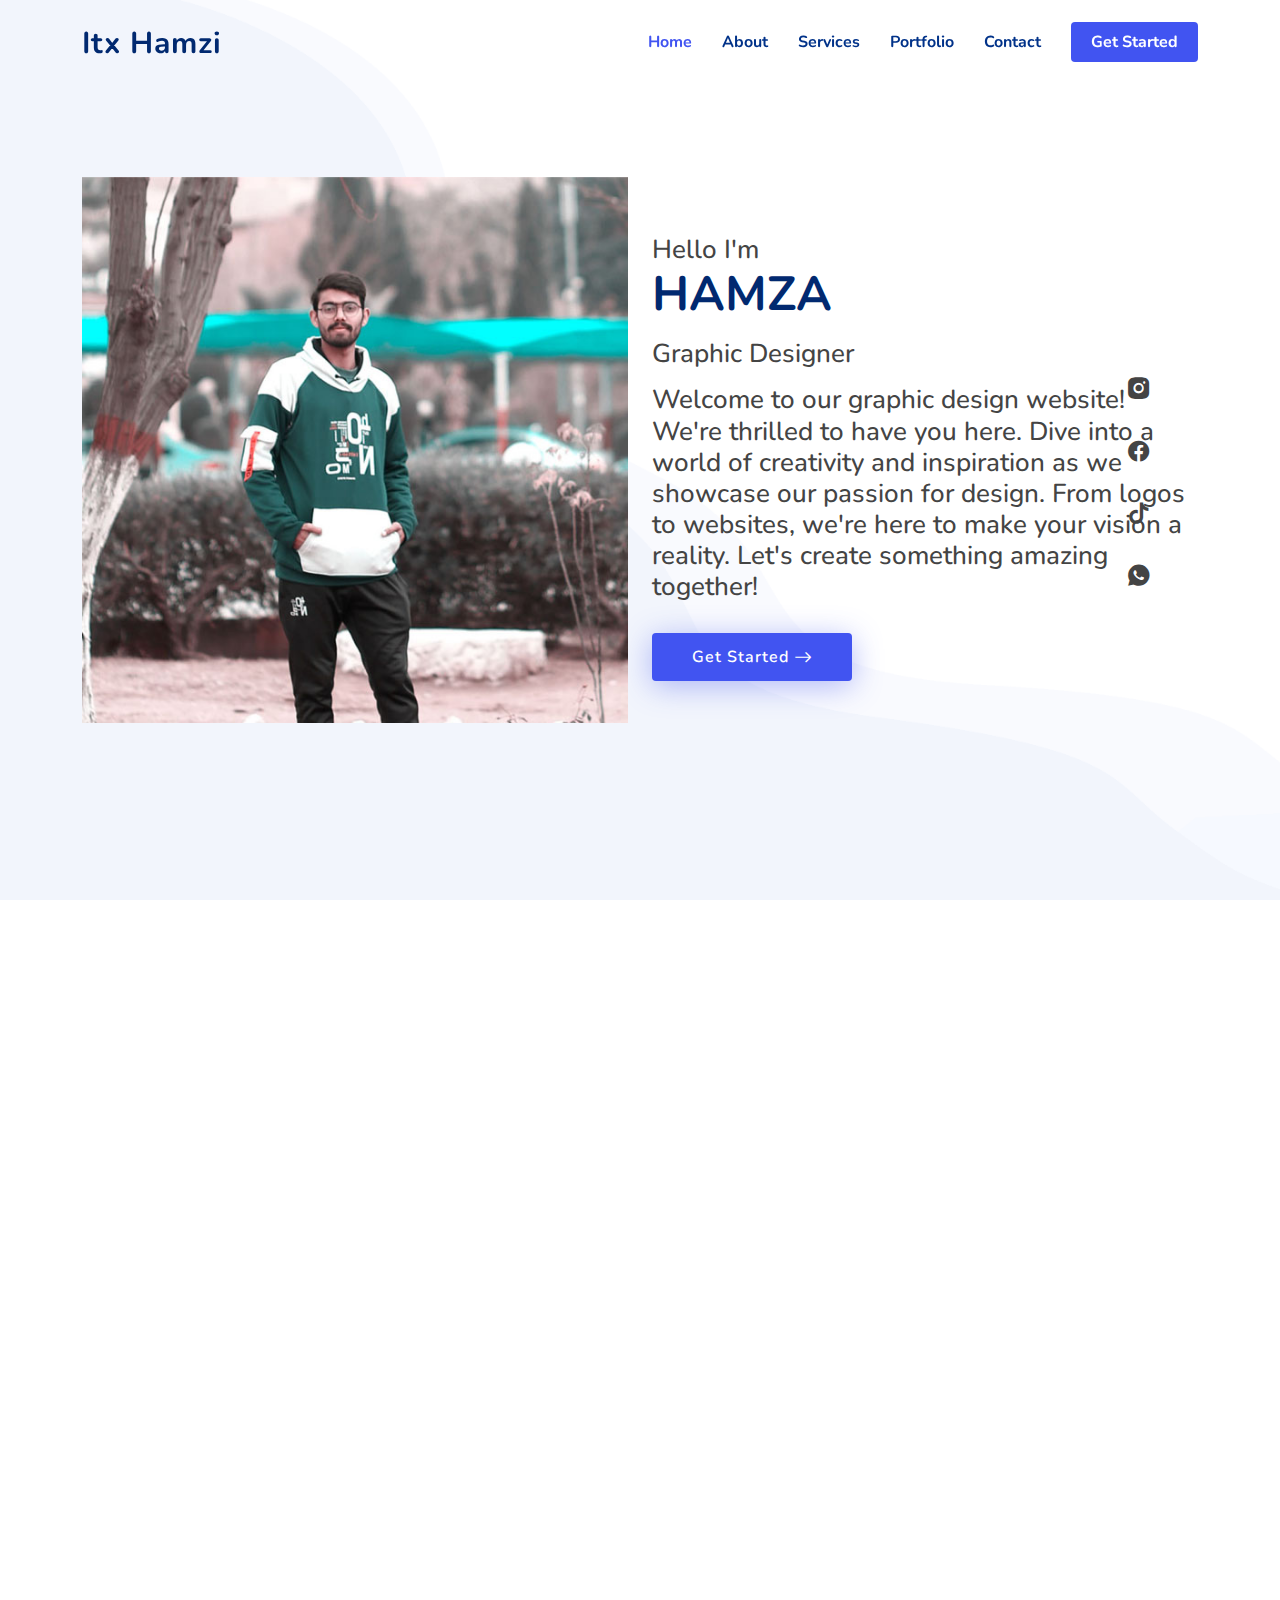
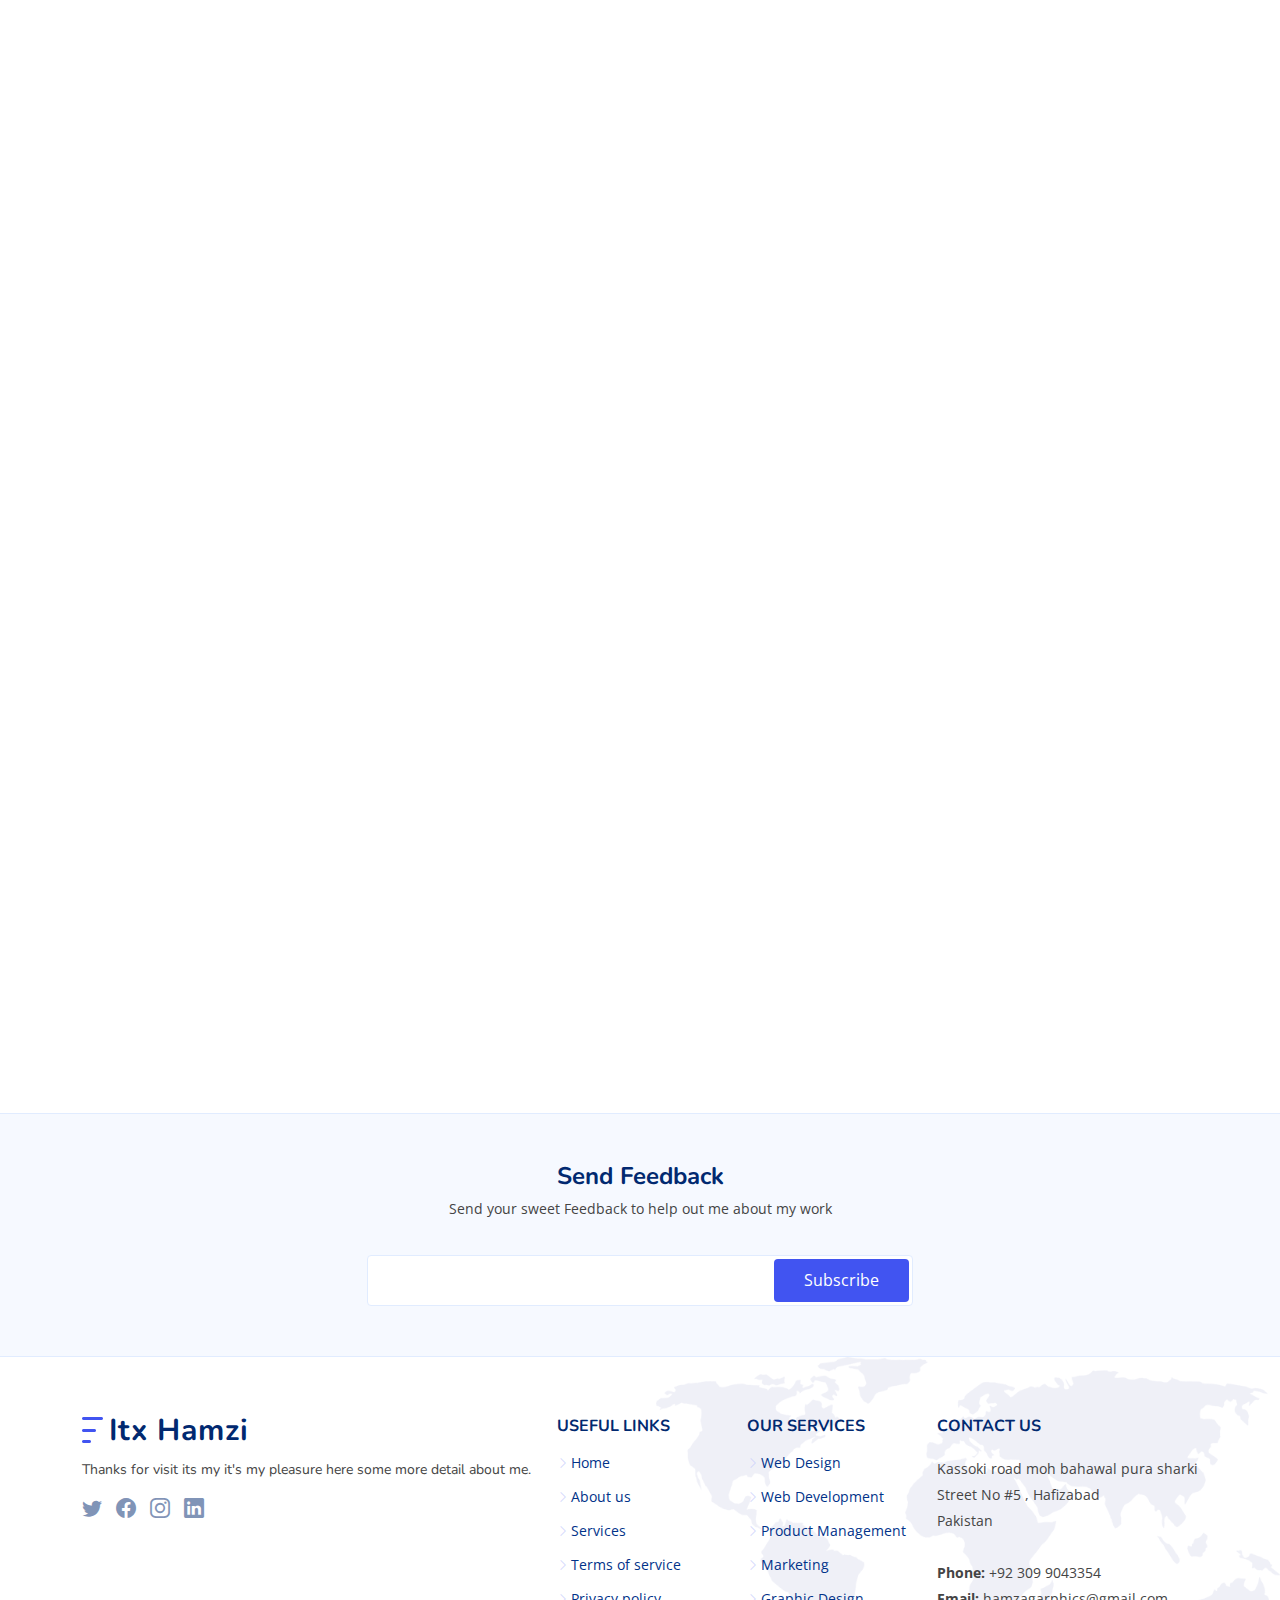
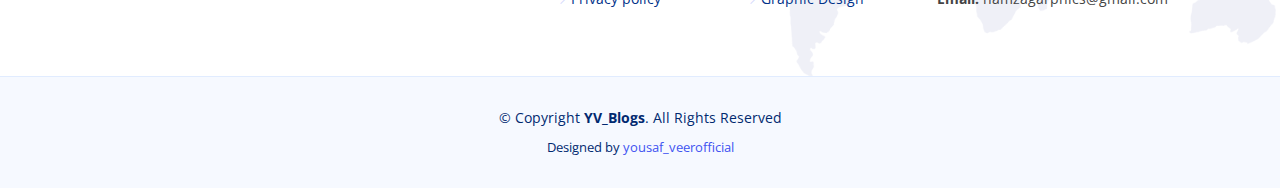
<file: index.html>
<!DOCTYPE html>
<html lang="en">

<head>
  <meta charset="utf-8">
  <meta content="width=device-width, initial-scale=1.0" name="viewport">

  <title>Hamza Portfolio</title>
  <meta content="" name="description">
  <meta content="" name="keywords">

  <!-- Favicons -->
  <link href="assets/img/favicon.png" rel="icon">
  <link href="assets/img/apple-touch-icon.png" rel="apple-touch-icon">

  <!-- Google Fonts -->
  <link href="https://fonts.googleapis.com/css?family=Open+Sans:300,300i,400,400i,600,600i,700,700i|Nunito:300,300i,400,400i,600,600i,700,700i|Poppins:300,300i,400,400i,500,500i,600,600i,700,700i" rel="stylesheet">

  <!-- Vendor CSS Files -->
  <link href="assets/vendor/aos/aos.css" rel="stylesheet">
  <link href="assets/vendor/bootstrap/css/bootstrap.min.css" rel="stylesheet">
  <link href="assets/vendor/bootstrap-icons/bootstrap-icons.css" rel="stylesheet">
  <link href="assets/vendor/glightbox/css/glightbox.min.css" rel="stylesheet">
  <link href="assets/vendor/remixicon/remixicon.css" rel="stylesheet">
  <link href="assets/vendor/swiper/swiper-bundle.min.css" rel="stylesheet">

  <!--  Main CSS File -->
  <link href="assets/css/style.css" rel="stylesheet">

</head>

<body>

  <!-- ======= Header ======= -->
  <header id="header" class="header fixed-top">
    <div class="container-fluid container-xl d-flex align-items-center justify-content-between">

      <a href="index.html" class="logo d-flex align-items-center">
        <span>Itx Hamzi</span>
      </a>

      <nav id="navbar" class="navbar">
        <ul>
          <li><a class="nav-link scrollto active" href="#hero">Home</a></li>
          <li><a class="nav-link scrollto" href="#about">About</a></li>
          <li><a class="nav-link scrollto" href="#services">Services</a></li>
          <li><a class="nav-link scrollto" href="#portfolio">Portfolio</a></li>
          <li><a class="nav-link scrollto" href="#contact">Contact</a></li>
          <li><a class="getstarted scrollto" href="#about">Get Started</a></li>
        </ul>
        <i class="bi bi-list mobile-nav-toggle"></i>
      </nav><!-- .navbar -->

    </div>
  </header><!-- End Header -->

  <!-- ======= Hero Section ======= -->
  <section id="hero" class="hero d-flex align-items-center">

    <div class="container">
      <div class="row">
        <div class="col-lg-6 hero-img" data-aos="zoom-out" data-aos-delay="200">
          <img src="assets/img/hero-img.png" class="img-fluid" alt="">
        </div>
        <div class="col-lg-6 d-flex flex-column justify-content-center">
          <h2 data-aos="fade-left" data-aos-delay="400">Hello I'm</h2>
          <h1 data-aos="fade-up">HAMZA</h1>
          <h2 data-aos="fade-left" data-aos-delay="400">Graphic Designer </h2>
          <h2 data-aos="fade-up" data-aos-delay="400">
           Welcome to our graphic design website! We're thrilled to have you here. Dive into a world of creativity and inspiration as we showcase our passion for design. From logos to websites, we're here to make your vision a reality. Let's create something amazing together!</h2>
          <div data-aos="fade-up" data-aos-delay="600">
            <div class="text-center text-lg-start">
              <a href="#about" class="btn-get-started scrollto d-inline-flex align-items-center justify-content-center align-self-center">
                <span>Get Started</span>
                <i class="bi bi-arrow-right"></i>
              </a>
            </div>
          </div>
          <div class="home__social">
            <a href="https://www.instagram.com/hamzii5895/" target="_blank" class="home__social-link">
                <i class="ri-instagram-fill"></i>
            </a>

            <a href="https://web.facebook.com/profile.php?id=100091807688503" target="_blank" class="home__social-link">
              <i class="ri-facebook-circle-fill"></i>
            </a>

            <a href="https://www.tiktok.com/@silent_actor1" target="_blank" class="home__social-link">
              <i class="ri-tiktok-fill"></i>
            </a>

            <a href="#" target="_blank" class="home__social-link">
              <i class="ri-whatsapp-fill"></i>
            </a>
        </div>
        </div>
      </div>
    </div>

  </section><!-- End Hero -->

  <main id="main">
  
    <!-- ======= About Section ======= -->
    <section id="about" class="about">

      <div class="container" data-aos="fade-up">
        <div class="row gx-0">

          <div class="col-lg-6 d-flex flex-column justify-content-center" data-aos="fade-up" data-aos-delay="200">
            <div class="content">
              <h3>About Me</h3>
              <h2>Hi, I'm Hamza.</h2>
              <p>
                At our graphic design studio, creativity knows no bounds. We're a team of visionary designers dedicated to turning your ideas into captivating visual masterpieces. From logo design to branding and beyond, we're here to elevate your brand with innovative solutions that leave a lasting impression. With a passion for perfection and an eye for detail, we'll bring your vision to life in ways that exceed your wildest expectations. Collaborate with us and let's embark on a journey of design excellence together.
              </p>
              <div class="text-center text-lg-start">
                <a href="#" class="btn-read-more d-inline-flex align-items-center justify-content-center align-self-center">
                  <span>Read More</span>
                  <i class="bi bi-arrow-right"></i>
                </a>
              </div>
            </div>
          </div>

          <div class="col-lg-6 d-flex align-items-center" data-aos="zoom-out" data-aos-delay="200">
            <img src="assets/img/about.jpg" class="img-fluid" alt="">
          </div>

        </div>
      </div>

    </section><!-- End About Section -->


    <!-- ======= Counts Section ======= -->
    <section id="counts" class="counts">
      <div class="container" data-aos="fade-up">

        <div class="row gy-4">

          <div class="col-lg-3 col-md-6">
            <div class="count-box">
              <i class="bi bi-emoji-smile"></i>
              <div>
                <span data-purecounter-start="0" data-purecounter-end="2102" data-purecounter-duration="1" class="purecounter"></span>
                <p>Happy Clients</p>
              </div>
            </div>
          </div>

          <div class="col-lg-3 col-md-6">
            <div class="count-box">
              <i class="bi bi-journal-richtext" style="color: #ee6c20;"></i>
              <div>
                <span data-purecounter-start="0" data-purecounter-end="1521" data-purecounter-duration="1" class="purecounter"></span>
                <p>Projects</p>
              </div>
            </div>
          </div>

          <div class="col-lg-3 col-md-6">
            <div class="count-box">
              <i class="bi bi-headset" style="color: #15be56;"></i>
              <div>
                <span data-purecounter-start="0" data-purecounter-end="14063" data-purecounter-duration="1" class="purecounter"></span>
                <p>Hours Of Support</p>
              </div>
            </div>
          </div>

          <div class="col-lg-3 col-md-6">
            <div class="count-box">
              <i class="bi bi-people" style="color: #bb0852;"></i>
              <div>
                <span data-purecounter-start="0" data-purecounter-end="05" data-purecounter-duration="1" class="purecounter"></span>
                <p>Hard Workers</p>
              </div>
            </div>
          </div>

        </div>

      </div>
    </section><!-- End Counts Section -->

     <!-- ======= Services Section ======= -->
     <section id="services" class="services">
      <div class="container" data-aos="fade-up">

        <div class="section-title">
          <h2>Services</h2>
          <h3>Check our <span>Services</span></h3>
          <p>Thats some services that we provides to grow your brand online and reach it on a great level.</p>
        </div>

        <div class="row">
          <div class="col-lg-4 col-md-6 d-flex align-items-stretch" data-aos="zoom-in" data-aos-delay="100">
            <div class="icon-box">
              <div class="icon"><i class="ri-brush-2-fill"></i></div>
              <h4><a href="">Graphic Design</a></h4>
              <p>Welcome to our graphic design service! We're delighted to have you on board. Get ready to embark on a creative journey where your vision takes center stage. Our team of talented designers is here to bring your ideas to life with precision and flair. Let's collaborate and create something truly remarkable together. Welcome aboard!</p>
            </div>
          </div>

          <div class="col-lg-4 col-md-6 d-flex align-items-stretch mt-4 mt-md-0" data-aos="zoom-in" data-aos-delay="200">
            <div class="icon-box">
              <div class="icon"><i class="bi bi-easel2-fill"></i></div>
              <h4><a href="">Web Design</a></h4>
              <p>Welcome to our web designing service! We're delighted to welcome you aboard. Get ready to embark on a journey of digital transformation with us. Our team of skilled designers is here to craft a unique online presence tailored specifically to your needs. Whether it's building a stunning website or optimizing your user experience, we're committed to exceeding your expectations. Let's create something extraordinary together and make your digital dreams a reality.</p>
            </div>
          </div>

          <div class="col-lg-4 col-md-6 d-flex align-items-stretch mt-4 mt-lg-0" data-aos="zoom-in" data-aos-delay="300">
            <div class="icon-box">
              <div class="icon"><i class="bi bi-bar-chart"></i></div>
              <h4><a href="">SEO</a></h4>
              <p>Welcome to our SEO service! We're delighted to have you on board. Get ready to skyrocket your online presence and dominate search engine rankings. With our expert team and cutting-edge strategies, we're here to drive targeted traffic to your website and boost your business like never before. Let's embark on this journey together towards digital success!</p>
            </div>
          </div>

          <div class="col-lg-4 col-md-6 d-flex align-items-stretch mt-4" data-aos="zoom-in" data-aos-delay="100">
            <div class="icon-box">
              <div class="icon"><i class="bi bi-wordpress"></i></div>
              <h4><a href="">WordPress</a></h4>
              <p>Welcome to our WordPress service! We're delighted to have you on board. Get ready to unlock the full potential of your online presence with our expert team by your side. Whether you're a blogger, business owner, or enthusiast, we're here to provide top-notch support and guidance every step of the way. Let's build something extraordinary together!</p>
            </div>
          </div>

          <div class="col-lg-4 col-md-6 d-flex align-items-stretch mt-4" data-aos="zoom-in" data-aos-delay="200">
            <div class="icon-box">
              <div class="icon"><i class="bi bi-pencil-fill"></i></div>
              <h4><a href="">Content Creator</a></h4>
              <p>Welcome to our content creator service! We're delighted to welcome you to our creative community. Get ready to unlock your potential and bring your ideas to life. Whether you're a budding content creator or an established professional, we're here to support you every step of the way. Let's embark on a journey of creativity and collaboration together. Welcome aboard!</p>
            </div>
          </div>

          <div class="col-lg-4 col-md-6 d-flex align-items-stretch mt-4" data-aos="zoom-in" data-aos-delay="300">
            <div class="icon-box">
              <div class="icon"><i class="bi bi-camera-reels-fill"></i></div>
              <h4><a href="">Video marketing</a></h4>
              <p>Welcome to our video marketing service! We're thrilled to have you on board. Get ready to unleash the power of compelling visuals and storytelling to elevate your brand. Our team is dedicated to creating impactful videos that resonate with your audience and drive results. Let's embark on this exciting journey together and make your brand shine like never before!</p>
            </div>
          </div>

        </div>

      </div>
    </section><!-- End Services Section -->





    <!-- ======= Portfolio Section ======= -->
    <section id="portfolio" class="portfolio">

      <div class="container" data-aos="fade-up">

        <header class="section-header">
          <h2>Portfolio</h2>
          <p>Check our latest work</p>
        </header>

        <div class="row" data-aos="fade-up" data-aos-delay="100">
          <div class="col-lg-12 d-flex justify-content-center">
            <ul id="portfolio-flters">
              <li data-filter="*" class="filter-active">All</li>
              <li data-filter=".filter-app">App</li>
              <li data-filter=".filter-card">Card</li>
              <li data-filter=".filter-web">Web</li>
            </ul>
          </div>
        </div>

        <div class="row gy-4 portfolio-container" data-aos="fade-up" data-aos-delay="200">

          <div class="col-lg-4 col-md-6 portfolio-item filter-app">
            <div class="portfolio-wrap">
              <img src="assets/img/portfolio/portfolio-1.jpg" class="img-fluid" alt="">
              <div class="portfolio-info">
                <h4>App 1</h4>
                <p>App</p>
                <div class="portfolio-links">
                  <a href="assets/img/portfolio/portfolio-1.jpg" data-gallery="portfolioGallery" class="portfokio-lightbox" title="App 1"><i class="bi bi-plus"></i></a>
                  <a href="portfolio-details.html" title="More Details"><i class="bi bi-link"></i></a>
                </div>
              </div>
            </div>
          </div>

          <div class="col-lg-4 col-md-6 portfolio-item filter-web">
            <div class="portfolio-wrap">
              <img src="assets/img/portfolio/portfolio-2.jpg" class="img-fluid" alt="">
              <div class="portfolio-info">
                <h4>Web 3</h4>
                <p>Web</p>
                <div class="portfolio-links">
                  <a href="assets/img/portfolio/portfolio-2.jpg" data-gallery="portfolioGallery" class="portfokio-lightbox" title="Web 3"><i class="bi bi-plus"></i></a>
                  <a href="portfolio-details.html" title="More Details"><i class="bi bi-link"></i></a>
                </div>
              </div>
            </div>
          </div>

          <div class="col-lg-4 col-md-6 portfolio-item filter-app">
            <div class="portfolio-wrap">
              <img src="assets/img/portfolio/portfolio-3.jpg" class="img-fluid" alt="">
              <div class="portfolio-info">
                <h4>App 2</h4>
                <p>App</p>
                <div class="portfolio-links">
                  <a href="assets/img/portfolio/portfolio-3.jpg" data-gallery="portfolioGallery" class="portfokio-lightbox" title="App 2"><i class="bi bi-plus"></i></a>
                  <a href="portfolio-details.html" title="More Details"><i class="bi bi-link"></i></a>
                </div>
              </div>
            </div>
          </div>

          <div class="col-lg-4 col-md-6 portfolio-item filter-card">
            <div class="portfolio-wrap">
              <img src="assets/img/portfolio/portfolio-4.jpg" class="img-fluid" alt="">
              <div class="portfolio-info">
                <h4>Card 2</h4>
                <p>Card</p>
                <div class="portfolio-links">
                  <a href="assets/img/portfolio/portfolio-4.jpg" data-gallery="portfolioGallery" class="portfokio-lightbox" title="Card 2"><i class="bi bi-plus"></i></a>
                  <a href="portfolio-details.html" title="More Details"><i class="bi bi-link"></i></a>
                </div>
              </div>
            </div>
          </div>

          <div class="col-lg-4 col-md-6 portfolio-item filter-web">
            <div class="portfolio-wrap">
              <img src="assets/img/portfolio/portfolio-5.jpg" class="img-fluid" alt="">
              <div class="portfolio-info">
                <h4>Web 2</h4>
                <p>Web</p>
                <div class="portfolio-links">
                  <a href="assets/img/portfolio/portfolio-5.jpg" data-gallery="portfolioGallery" class="portfokio-lightbox" title="Web 2"><i class="bi bi-plus"></i></a>
                  <a href="portfolio-details.html" title="More Details"><i class="bi bi-link"></i></a>
                </div>
              </div>
            </div>
          </div>

          <div class="col-lg-4 col-md-6 portfolio-item filter-app">
            <div class="portfolio-wrap">
              <img src="assets/img/portfolio/portfolio-6.jpg" class="img-fluid" alt="">
              <div class="portfolio-info">
                <h4>App 3</h4>
                <p>App</p>
                <div class="portfolio-links">
                  <a href="assets/img/portfolio/portfolio-6.jpg" data-gallery="portfolioGallery" class="portfokio-lightbox" title="App 3"><i class="bi bi-plus"></i></a>
                  <a href="portfolio-details.html" title="More Details"><i class="bi bi-link"></i></a>
                </div>
              </div>
            </div>
          </div>

          <div class="col-lg-4 col-md-6 portfolio-item filter-card">
            <div class="portfolio-wrap">
              <img src="assets/img/portfolio/portfolio-7.jpg" class="img-fluid" alt="">
              <div class="portfolio-info">
                <h4>Card 1</h4>
                <p>Card</p>
                <div class="portfolio-links">
                  <a href="assets/img/portfolio/portfolio-7.jpg" data-gallery="portfolioGallery" class="portfokio-lightbox" title="Card 1"><i class="bi bi-plus"></i></a>
                  <a href="portfolio-details.html" title="More Details"><i class="bi bi-link"></i></a>
                </div>
              </div>
            </div>
          </div>

          <div class="col-lg-4 col-md-6 portfolio-item filter-card">
            <div class="portfolio-wrap">
              <img src="assets/img/portfolio/portfolio-8.jpg" class="img-fluid" alt="">
              <div class="portfolio-info">
                <h4>Card 3</h4>
                <p>Card</p>
                <div class="portfolio-links">
                  <a href="assets/img/portfolio/portfolio-8.jpg" data-gallery="portfolioGallery" class="portfokio-lightbox" title="Card 3"><i class="bi bi-plus"></i></a>
                  <a href="portfolio-details.html" title="More Details"><i class="bi bi-link"></i></a>
                </div>
              </div>
            </div>
          </div>

          <div class="col-lg-4 col-md-6 portfolio-item filter-web">
            <div class="portfolio-wrap">
              <img src="assets/img/portfolio/portfolio-9.jpg" class="img-fluid" alt="">
              <div class="portfolio-info">
                <h4>Web 3</h4>
                <p>Web</p>
                <div class="portfolio-links">
                  <a href="assets/img/portfolio/portfolio-9.jpg" data-gallery="portfolioGallery" class="portfokio-lightbox" title="Web 3"><i class="bi bi-plus"></i></a>
                  <a href="portfolio-details.html" title="More Details"><i class="bi bi-link"></i></a>
                </div>
              </div>
            </div>
          </div>

        </div>

      </div>

    </section><!-- End Portfolio Section -->

    <!-- ======= Testimonials Section ======= -->
    <section id="testimonials" class="testimonials">

      <div class="container" data-aos="fade-up">

        <header class="section-header">
          <h2>Testimonials</h2>
          <p>What they are saying about us</p>
        </header>

        <div class="testimonials-slider swiper" data-aos="fade-up" data-aos-delay="200">
          <div class="swiper-wrapper">

            
            <div class="swiper-slide">
              <div class="testimonial-item">
                <div class="stars">
                  <i class="bi bi-star-fill"></i><i class="bi bi-star-fill"></i><i class="bi bi-star-fill"></i><i class="bi bi-star-fill"></i><i class="bi bi-star-fill"></i>
                </div>
                <p>
                  I hired a project and the services were of quality, the work delivered id off good content, excelent work.
                </p>
                <div class="profile mt-auto">
                  <img src="assets/img/testimonials/testimonials-2.jpg" class="testimonial-img" alt="">
                  <h3>Daud Ali</h3>
                  <h4>Designer</h4>
                </div>
              </div>
            </div><!-- End testimonial item -->

            <div class="swiper-slide">
              <div class="testimonial-item">
                <div class="stars">
                  <i class="bi bi-star-fill"></i><i class="bi bi-star-fill"></i><i class="bi bi-star-fill"></i><i class="bi bi-star-fill"></i><i class="bi bi-star-fill"></i>
                </div>
                <p>
                  I hired a project and the services were of quality, the work delivered id off good content, excelent work.
                </p>
                <div class="profile mt-auto">
                  <img src="assets/img/testimonials/testimonials-1.jpg" class="testimonial-img" alt="">
                  <h3>yousaf_veerofficial</h3>
                  <h4>Ceo &amp; Founder</h4>
                </div>
              </div>
            </div><!-- End testimonial item -->

            <div class="swiper-slide">
              <div class="testimonial-item">
                <div class="stars">
                  <i class="bi bi-star-fill"></i><i class="bi bi-star-fill"></i><i class="bi bi-star-fill"></i><i class="bi bi-star-fill"></i><i class="bi bi-star-fill"></i>
                </div>
                <p>
                  I hired a project and the services were of quality, the work delivered id off good content, excelent work.
                </p>
                <div class="profile mt-auto">
                  <img src="assets/img/testimonials/testimonials-3.jpg" class="testimonial-img" alt="">
                  <h3>Muneeb</h3>
                  <h4>Developer</h4>
                </div>
              </div>
            </div><!-- End testimonial item -->

            <div class="swiper-slide">
              <div class="testimonial-item">
                <div class="stars">
                  <i class="bi bi-star-fill"></i><i class="bi bi-star-fill"></i><i class="bi bi-star-fill"></i><i class="bi bi-star-fill"></i><i class="bi bi-star-fill"></i>
                </div>
                <p>
                  I hired a project and the services were of quality, the work delivered id off good content, excelent work.
                </p>
                <div class="profile mt-auto">
                  <img src="assets/img/testimonials/testimonials-4.jpg" class="testimonial-img" alt="">
                  <h3>Matt Brandon</h3>
                  <h4>Freelancer</h4>
                </div>
              </div>
            </div><!-- End testimonial item -->

            <div class="swiper-slide">
              <div class="testimonial-item">
                <div class="stars">
                  <i class="bi bi-star-fill"></i><i class="bi bi-star-fill"></i><i class="bi bi-star-fill"></i><i class="bi bi-star-fill"></i><i class="bi bi-star-fill"></i>
                </div>
                <p>
                  I hired a project and the services were of quality, the work delivered id off good content, excelent work.
                </p>
                <div class="profile mt-auto">
                  <img src="assets/img/testimonials/testimonials-5.jpg" class="testimonial-img" alt="">
                  <h3>John Larson</h3>
                  <h4>Entrepreneur</h4>
                </div>
              </div>
            </div><!-- End testimonial item -->

          </div>
          <div class="swiper-pagination"></div>
        </div>

      </div>

    </section><!-- End Testimonials Section -->

    <!-- ======= Team Section ======= -->
    <section id="team" class="team">

      <div class="container" data-aos="fade-up">

        <header class="section-header">
          <h2>Team</h2>
          <p>Our hard working team</p>
        </header>

        <div class="row gy-4">

          <div class="col-lg-3 col-md-6 d-flex align-items-stretch" data-aos="fade-up" data-aos-delay="100">
            <div class="member">
              <div class="member-img">
                <img src="assets/img/team/team-1.jpg" class="img-fluid" alt="">
                <div class="social">
                  <a href="https://www.threads.net/@hamzii5895"><i class="bi bi-twitter"></i></a>
                  <a href="https://www.facebook.com/profile.php?id=100091807688503"><i class="bi bi-facebook"></i></a>
                  <a href="https://www.instagram.com/hamzii5895/"><i class="bi bi-instagram"></i></a>
                  <a href=""><i class="bi bi-linkedin"></i></a>
                </div>
              </div>
              <div class="member-info">
                <h4>Hamza Safdar</h4>
                <span>Graphic Designer</span>
                <p>As a graphic designer, I am passionate about blending creativity with functionality to bring ideas to life through visual communication. With a keen eye for detail and a love for typography, color, and layout, I thrive on the challenge of crafting compelling designs that resonate with audiences.</p>
              </div>
            </div>
          </div>

          <div class="col-lg-3 col-md-6 d-flex align-items-stretch" data-aos="fade-up" data-aos-delay="200">
            <div class="member">
              <div class="member-img">
                <img src="assets/img/team/team-2.jpg" class="img-fluid" alt="">
                <div class="social">
                  <a href=""><i class="bi bi-twitter"></i></a>
                  <a href=""><i class="bi bi-facebook"></i></a>
                  <a href=""><i class="bi bi-instagram"></i></a>
                  <a href=""><i class="bi bi-linkedin"></i></a>
                </div>
              </div>
              <div class="member-info">
                <h4>Daud Ali</h4>
                <span>SEO Expert</span>
                <p>
                  As an SEO expert, I specialize in optimizing online content to improve its visibility and ranking on search engine results pages. With a keen understanding of search engine algorithms and trends, I craft strategic approaches to enhance website performance and drive organic traffic.</p>
              </div>
            </div>
          </div>

          <div class="col-lg-3 col-md-6 d-flex align-items-stretch" data-aos="fade-up" data-aos-delay="300">
            <div class="member">
              <div class="member-img">
                <img src="assets/img/team/team-3.jpg" class="img-fluid" alt="">
                <div class="social">
                  <a href="https://www.tiktok.com/@veer._.writes1?_t=8kG5NqkdiGQ&_r=1"><i class="bi bi-tiktok"></i></a>
                  <a href="https://www.facebook.com/veer.g.771282?mibextid=dGKdO6"><i class="bi bi-facebook"></i></a>
                  <a href="https://www.instagram.com/yousaf_veerofficial?igsh=d3NqMDg3cjBiamo0&utm_source=qr"><i class="bi bi-instagram"></i></a>
                  <a href="https://www.instagram.com/yousaf_veerofficial?igsh=d3NqMDg3cjBiamo0&utm_source=qr"><i class="bi bi-whatsapp"></i></a>
                </div>
              </div>
              <div class="member-info">
                <h4>yousaf_veerofficial</h4>
                <span>Web Developer</span>
                <p>Hi, I'm Muhammad Yousaf. A passionate Front-end React Developer based in DevEx, Hafizabad. The combination of my passion for design, code & interaction positions me in a unique place in the web design world.</p>
              </div>
            </div>
          </div>

          <div class="col-lg-3 col-md-6 d-flex align-items-stretch" data-aos="fade-up" data-aos-delay="400">
            <div class="member">
              <div class="member-img">
                <img src="assets/img/team/team-4.jpg" class="img-fluid" alt="">
                <div class="social">
                  <a href=""><i class="bi bi-twitter"></i></a>
                  <a href=""><i class="bi bi-facebook"></i></a>
                  <a href=""><i class="bi bi-instagram"></i></a>
                  <a href=""><i class="bi bi-linkedin"></i></a>
                </div>
              </div>
              <div class="member-info">
                <h4>Aliza</h4>
                <span>Accountant</span>
                <p>As an accountant expert, I am a dedicated professional with a passion for numbers and a meticulous eye for detail. With years of experience and a solid educational background in accounting, I possess a comprehensive understanding of financial principles, regulations, and best practices.</p>
              </div>
            </div>
          </div>

        </div>

      </div>

    </section><!-- End Team Section -->

    <!-- ======= Clients Section ======= -->
    <section id="clients" class="clients">

      <div class="container" data-aos="fade-up">

        <header class="section-header">
          <h2>Our Clients</h2>
          <p>Our Happy Clients</p>
        </header>

        <div class="clients-slider swiper">
          <div class="swiper-wrapper align-items-center">
            <div class="swiper-slide"><img src="assets/img/clients/client-1.png" class="img-fluid" alt=""></div>
            <div class="swiper-slide"><img src="assets/img/clients/client-2.png" class="img-fluid" alt=""></div>
            <div class="swiper-slide"><img src="assets/img/clients/client-3.png" class="img-fluid" alt=""></div>
            <div class="swiper-slide"><img src="assets/img/clients/client-4.png" class="img-fluid" alt=""></div>
            <div class="swiper-slide"><img src="assets/img/clients/client-5.png" class="img-fluid" alt=""></div>
            <div class="swiper-slide"><img src="assets/img/clients/client-6.png" class="img-fluid" alt=""></div>
            <div class="swiper-slide"><img src="assets/img/clients/client-7.png" class="img-fluid" alt=""></div>
            <div class="swiper-slide"><img src="assets/img/clients/client-8.png" class="img-fluid" alt=""></div>
          </div>
          <div class="swiper-pagination"></div>
        </div>
      </div>

    </section><!-- End Clients Section -->

    <!-- ======= Recent Blog Posts Section ======= -->
    <section id="recent-blog-posts" class="recent-blog-posts">

      <div class="container" data-aos="fade-up">

        <header class="section-header">
          <h2>Blog</h2>
          <p>Recent posts form our Blog</p>
        </header>

        <div class="row">

          <div class="col-lg-4">
            <div class="post-box">
              <div class="post-img"><img src="assets/img/blog/blog-1.jpg" class="img-fluid" alt=""></div>
              <span class="post-date">Tue, September 15</span>
              <h3 class="post-title">Worth of Social media</h3>
              <a href="blog-single.html" class="readmore stretched-link mt-auto"><span>Read More</span><i class="bi bi-arrow-right"></i></a>
            </div>
          </div>

          <div class="col-lg-4">
            <div class="post-box">
              <div class="post-img"><img src="assets/img/blog/blog-2.jpg" class="img-fluid" alt=""></div>
              <span class="post-date">Fri, August 28</span>
              <h3 class="post-title">Era of Web Development</h3>
              <a href="blog-single.html" class="readmore stretched-link mt-auto"><span>Read More</span><i class="bi bi-arrow-right"></i></a>
            </div>
          </div>

          <div class="col-lg-4">
            <div class="post-box">
              <div class="post-img"><img src="assets/img/blog/blog-3.jpg" class="img-fluid" alt=""></div>
              <span class="post-date">Mon, July 11</span>
              <h3 class="post-title">Search Engine Optimization(SEO)</h3>
              <a href="blog-single.html" class="readmore stretched-link mt-auto"><span>Read More</span><i class="bi bi-arrow-right"></i></a>
            </div>
          </div>

        </div>

      </div>

    </section><!-- End Recent Blog Posts Section -->

    <!-- ======= Contact Section ======= -->
    <section id="contact" class="contact">

      <div class="container" data-aos="fade-up">

        <header class="section-header">
          <h2>Contact</h2>
          <p>Contact Us</p>
        </header>

        <div class="row gy-4">

          <div class="col-lg-6">

            <div class="row gy-4">
              <div class="col-md-6">
                <div class="info-box">
                  <i class="bi bi-geo-alt"></i>
                  <h3>Address</h3>
                  <p>Kassoki road moh bahawal pura sharki Street No #5 , Hafizabad </p>
                </div>
              </div>
              <div class="col-md-6">
                <div class="info-box">
                  <i class="bi bi-telephone"></i>
                  <h3>Call Us</h3>
                  <p>+92 309 9043354<br>+92 309 9067837</p>
                </div>
              </div>
              <div class="col-md-6">
                <div class="info-box">
                  <i class="bi bi-envelope"></i>
                  <h3>Email Us</h3>
                  <p>info@example.com<br>contact@example.com</p>
                </div>
              </div>
              <div class="col-md-6">
                <div class="info-box">
                  <i class="bi bi-clock"></i>
                  <h3>Open Hours</h3>
                  <p>Monday - Friday<br>9:00AM - 05:00PM</p>
                </div>
              </div>
            </div>

          </div>

          <div class="col-lg-6">
            <form action="forms/contact.php" method="post" class="php-email-form">
              <div class="row gy-4">

                <div class="col-md-6">
                  <input type="text" name="name" class="form-control" placeholder="Your Name" required>
                </div>

                <div class="col-md-6 ">
                  <input type="email" class="form-control" name="email" placeholder="Your Email" required>
                </div>

                <div class="col-md-12">
                  <input type="text" class="form-control" name="subject" placeholder="Subject" required>
                </div>

                <div class="col-md-12">
                  <textarea class="form-control" name="message" rows="6" placeholder="Message" required></textarea>
                </div>

                <div class="col-md-12 text-center">
                  <div class="loading">Loading</div>
                  <div class="error-message"></div>
                  <div class="sent-message">Your message has been sent. Thank you!</div>

                  <button type="submit">Send Message</button>
                </div>

              </div>
            </form>

          </div>

        </div>

      </div>

    </section><!-- End Contact Section -->

  </main><!-- End #main -->

  <!-- ======= Footer ======= -->
  <footer id="footer" class="footer">


    <div class="footer-newsletter">
      <div class="container">
        <div class="row justify-content-center">
          <div class="col-lg-12 text-center">
            <h4>Send Feedback</h4>
            <p>Send your sweet Feedback to help out me about my work</p>
          </div>
          <div class="col-lg-6">
            <form action="" method="post">
              <input type="email" name="email"><input type="submit" value="Subscribe">
            </form>
          </div>
        </div>
      </div>
    </div>

    <div class="footer-top">
      <div class="container">
        <div class="row gy-4">
          <div class="col-lg-5 col-md-12 footer-info">
            <a href="index.html" class="logo d-flex align-items-center">
              <img src="assets/img/logo.png" alt="">
              <span>Itx Hamzi</span>
            </a>
            <p>Thanks for visit its my it's my pleasure here some more detail about me.</p>
            <div class="social-links mt-3">
              <a href="#" class="twitter"><i class="bi bi-twitter"></i></a>
              <a href="#" class="https://web.facebook.com/profile.php?id=100091807688503"><i class="bi bi-facebook"></i></a>
              <a href="#" class="instagram"><i class="bi bi-instagram"></i></a>
              <a href="#" class="linkedin"><i class="bi bi-linkedin"></i></a>
            </div>
          </div>

          <div class="col-lg-2 col-6 footer-links">
            <h4>Useful Links</h4>
            <ul>
              <li><i class="bi bi-chevron-right"></i> <a href="#">Home</a></li>
              <li><i class="bi bi-chevron-right"></i> <a href="#">About us</a></li>
              <li><i class="bi bi-chevron-right"></i> <a href="#">Services</a></li>
              <li><i class="bi bi-chevron-right"></i> <a href="#">Terms of service</a></li>
              <li><i class="bi bi-chevron-right"></i> <a href="#">Privacy policy</a></li>
            </ul>
          </div>

          <div class="col-lg-2 col-6 footer-links">
            <h4>Our Services</h4>
            <ul>
              <li><i class="bi bi-chevron-right"></i> <a href="#">Web Design</a></li>
              <li><i class="bi bi-chevron-right"></i> <a href="#">Web Development</a></li>
              <li><i class="bi bi-chevron-right"></i> <a href="#">Product Management</a></li>
              <li><i class="bi bi-chevron-right"></i> <a href="#">Marketing</a></li>
              <li><i class="bi bi-chevron-right"></i> <a href="#">Graphic Design</a></li>
            </ul>
          </div>

          <div class="col-lg-3 col-md-12 footer-contact text-center text-md-start">
            <h4>Contact Us</h4>
            <p>
              Kassoki road moh bahawal pura sharki <br>
              Street No #5 , Hafizabad<br>
              Pakistan <br><br>
              <strong>Phone:</strong> +92 309 9043354<br>
              <strong>Email:</strong> hamzagarphics@gmail.com<br>
            </p>

          </div>

        </div>
      </div>
    </div>

    <div class="container">
      <div class="copyright">
        &copy; Copyright <strong><span>YV_Blogs</span></strong>. All Rights Reserved
      </div>
      <div class="credits">
        Designed by <a href="https://www.instagram.com/hamzii5895/">yousaf_veerofficial</a>
      </div>
    </div>
  </footer><!-- End Footer -->

  <a href="#" class="back-to-top d-flex align-items-center justify-content-center"><i class="bi bi-arrow-up-short"></i></a>

  <!-- Vendor JS Files -->
  <script src="assets/vendor/purecounter/purecounter_vanilla.js"></script>
  <script src="assets/vendor/aos/aos.js"></script>
  <script src="assets/vendor/bootstrap/js/bootstrap.bundle.min.js"></script>
  <script src="assets/vendor/glightbox/js/glightbox.min.js"></script>
  <script src="assets/vendor/isotope-layout/isotope.pkgd.min.js"></script>
  <script src="assets/vendor/swiper/swiper-bundle.min.js"></script>
  <script src="assets/vendor/php-email-form/validate.js"></script>

  <!-- Template Main JS File -->
  <script src="assets/js/main.js"></script>

</body>

</html>
</file>
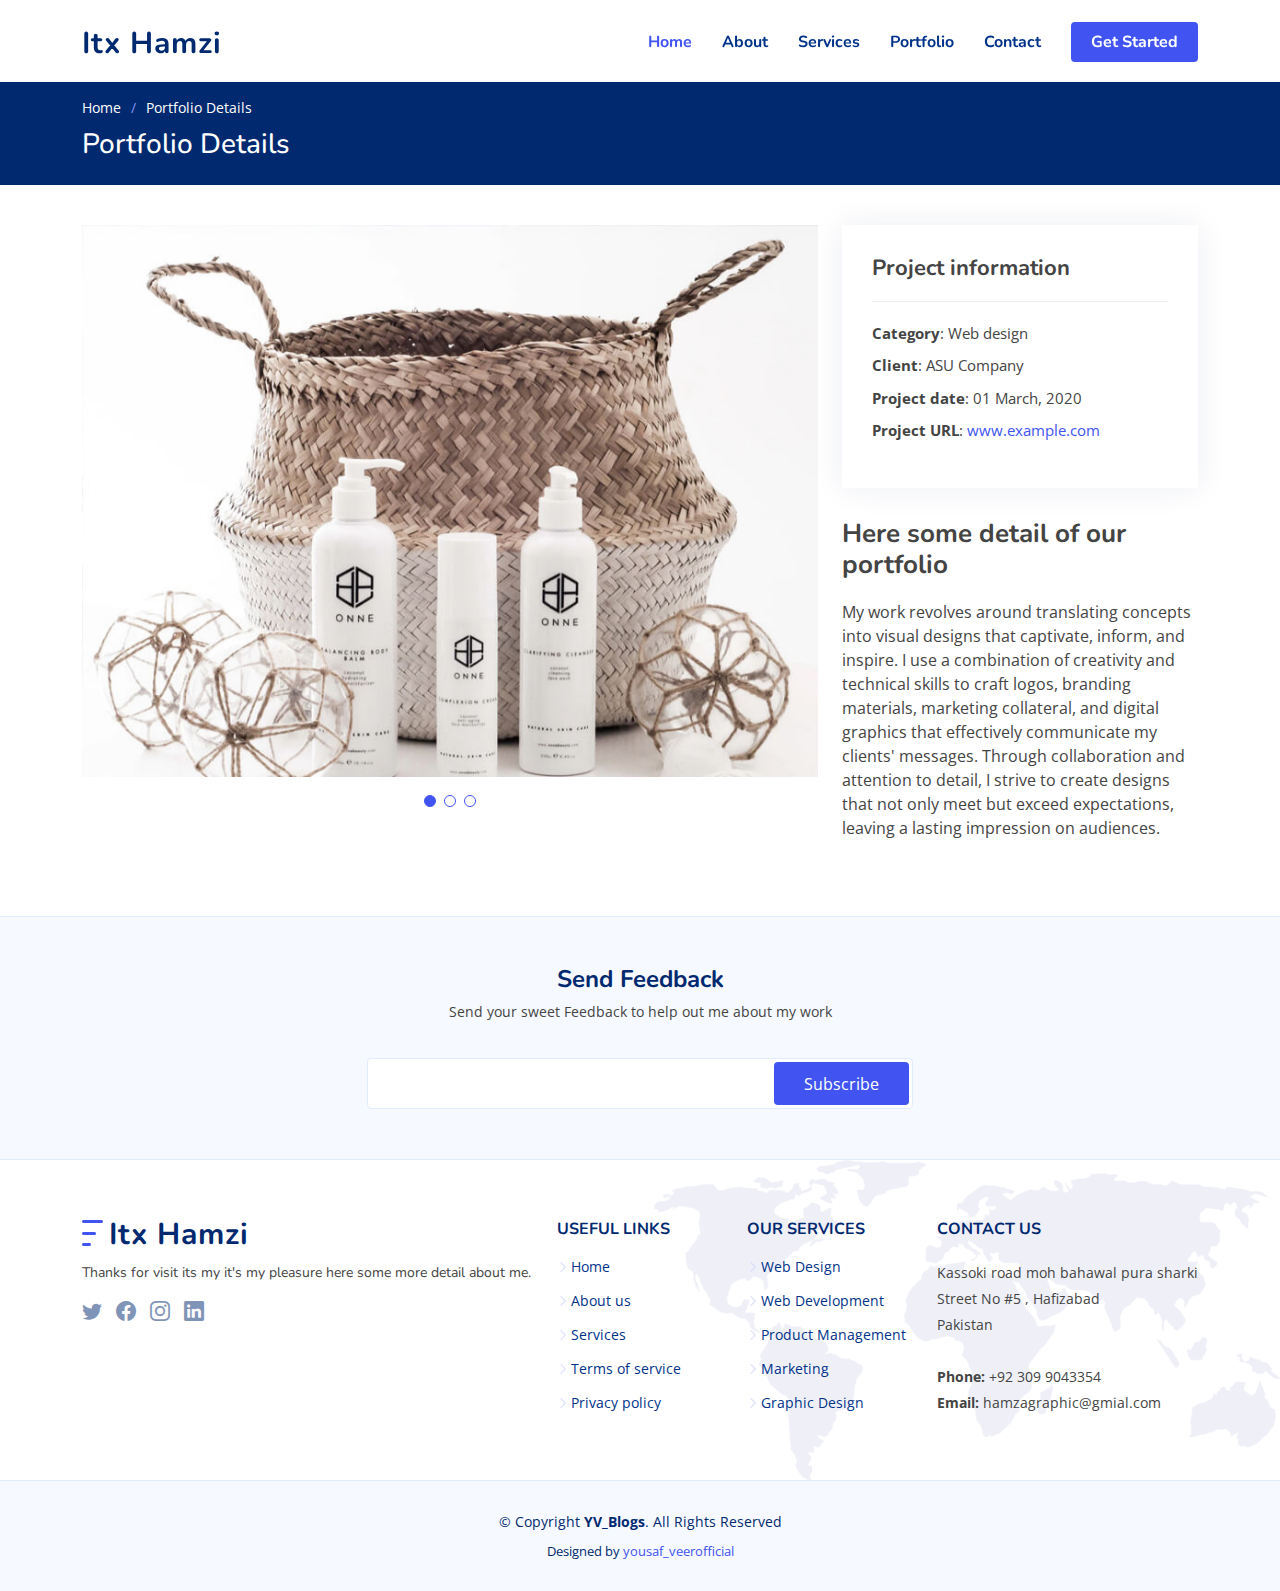
<file: portfolio-details.html>
<!DOCTYPE html>
<html lang="en">

<head>
  <meta charset="utf-8">
  <meta content="width=device-width, initial-scale=1.0" name="viewport">

  <title>Portfolio Details - FlexStart Bootstrap Template</title>
  <meta content="" name="description">
  <meta content="" name="keywords">

  <!-- Favicons -->
  <link href="assets/img/favicon.png" rel="icon">
  <link href="assets/img/apple-touch-icon.png" rel="apple-touch-icon">

  <!-- Google Fonts -->
  <link href="https://fonts.googleapis.com/css?family=Open+Sans:300,300i,400,400i,600,600i,700,700i|Nunito:300,300i,400,400i,600,600i,700,700i|Poppins:300,300i,400,400i,500,500i,600,600i,700,700i" rel="stylesheet">

  <!-- Vendor CSS Files -->
  <link href="assets/vendor/aos/aos.css" rel="stylesheet">
  <link href="assets/vendor/bootstrap/css/bootstrap.min.css" rel="stylesheet">
  <link href="assets/vendor/bootstrap-icons/bootstrap-icons.css" rel="stylesheet">
  <link href="assets/vendor/glightbox/css/glightbox.min.css" rel="stylesheet">
  <link href="assets/vendor/remixicon/remixicon.css" rel="stylesheet">
  <link href="assets/vendor/swiper/swiper-bundle.min.css" rel="stylesheet">

  <!-- Template Main CSS File -->
  <link href="assets/css/style.css" rel="stylesheet">

  <!-- =======================================================
  * Template Name: FlexStart
  * Template URL: https://bootstrapmade.com/flexstart-bootstrap-startup-template/
  * Updated: Mar 17 2024 with Bootstrap v5.3.3
  * Author: BootstrapMade.com
  * License: https://bootstrapmade.com/license/
  ======================================================== -->
</head>

<body>

  <!-- ======= Header ======= -->
  <header id="header" class="header fixed-top">
    <div class="container-fluid container-xl d-flex align-items-center justify-content-between">

      <a href="index.html" class="logo d-flex align-items-center">
        <span>Itx Hamzi</span>
      </a>

      <nav id="navbar" class="navbar">
        <ul>
          <li><a class="nav-link scrollto active" href="index.html">Home</a></li>
          <li><a class="nav-link scrollto" href="index.html">About</a></li>
          <li><a class="nav-link scrollto" href="index.html">Services</a></li>
          <li><a class="nav-link scrollto" href="index.html">Portfolio</a></li>
          <li><a class="nav-link scrollto" href="index.html">Contact</a></li>
          <li><a class="getstarted scrollto" href="index.html">Get Started</a></li>
        </ul>
        <i class="bi bi-list mobile-nav-toggle"></i>
      </nav><!-- .navbar -->

    </div>
  </header><!-- End Header -->

  <main id="main">

    <!-- ======= Breadcrumbs ======= -->
    <section class="breadcrumbs">
      <div class="container">

        <ol>
          <li><a href="index.html">Home</a></li>
          <li>Portfolio Details</li>
        </ol>
        <h2>Portfolio Details</h2>

      </div>
    </section><!-- End Breadcrumbs -->

    <!-- ======= Portfolio Details Section ======= -->
    <section id="portfolio-details" class="portfolio-details">
      <div class="container">

        <div class="row gy-4">

          <div class="col-lg-8">
            <div class="portfolio-details-slider swiper">
              <div class="swiper-wrapper align-items-center">

                <div class="swiper-slide">
                  <img src="assets/img/portfolio/portfolio-1.jpg" alt="">
                </div>

                <div class="swiper-slide">
                  <img src="assets/img/portfolio/portfolio-2.jpg" alt="">
                </div>

                <div class="swiper-slide">
                  <img src="assets/img/portfolio/portfolio-3.jpg" alt="">
                </div>

              </div>
              <div class="swiper-pagination"></div>
            </div>
          </div>

          <div class="col-lg-4">
            <div class="portfolio-info">
              <h3>Project information</h3>
              <ul>
                <li><strong>Category</strong>: Web design</li>
                <li><strong>Client</strong>: ASU Company</li>
                <li><strong>Project date</strong>: 01 March, 2020</li>
                <li><strong>Project URL</strong>: <a href="#">www.example.com</a></li>
              </ul>
            </div>
            <div class="portfolio-description">
              <h2>Here some detail of our portfolio</h2>
              <p>
                My work revolves around translating concepts into visual designs that captivate, inform, and inspire. I use a combination of creativity and technical skills to craft logos, branding materials, marketing collateral, and digital graphics that effectively communicate my clients' messages. Through collaboration and attention to detail, I strive to create designs that not only meet but exceed expectations, leaving a lasting impression on audiences.
              </p>
            </div>
          </div>

        </div>

      </div>
    </section><!-- End Portfolio Details Section -->

  </main><!-- End #main -->

  <!-- ======= Footer ======= -->
  <footer id="footer" class="footer">


    <div class="footer-newsletter">
      <div class="container">
        <div class="row justify-content-center">
          <div class="col-lg-12 text-center">
            <h4>Send Feedback</h4>
            <p>Send your sweet Feedback to help out me about my work</p>
          </div>
          <div class="col-lg-6">
            <form action="" method="post">
              <input type="email" name="email"><input type="submit" value="Subscribe">
            </form>
          </div>
        </div>
      </div>
    </div>

    <div class="footer-top">
      <div class="container">
        <div class="row gy-4">
          <div class="col-lg-5 col-md-12 footer-info">
            <a href="index.html" class="logo d-flex align-items-center">
              <img src="assets/img/logo.png" alt="">
              <span>Itx Hamzi</span>
            </a>
            <p>Thanks for visit its my it's my pleasure here some more detail about me.</p>
            <div class="social-links mt-3">
              <a href="#" class="twitter"><i class="bi bi-twitter"></i></a>
              <a href="#" class="facebook"><i class="bi bi-facebook"></i></a>
              <a href="#" class="instagram"><i class="bi bi-instagram"></i></a>
              <a href="#" class="linkedin"><i class="bi bi-linkedin"></i></a>
            </div>
          </div>

          <div class="col-lg-2 col-6 footer-links">
            <h4>Useful Links</h4>
            <ul>
              <li><i class="bi bi-chevron-right"></i> <a href="#">Home</a></li>
              <li><i class="bi bi-chevron-right"></i> <a href="#">About us</a></li>
              <li><i class="bi bi-chevron-right"></i> <a href="#">Services</a></li>
              <li><i class="bi bi-chevron-right"></i> <a href="#">Terms of service</a></li>
              <li><i class="bi bi-chevron-right"></i> <a href="#">Privacy policy</a></li>
            </ul>
          </div>

          <div class="col-lg-2 col-6 footer-links">
            <h4>Our Services</h4>
            <ul>
              <li><i class="bi bi-chevron-right"></i> <a href="#">Web Design</a></li>
              <li><i class="bi bi-chevron-right"></i> <a href="#">Web Development</a></li>
              <li><i class="bi bi-chevron-right"></i> <a href="#">Product Management</a></li>
              <li><i class="bi bi-chevron-right"></i> <a href="#">Marketing</a></li>
              <li><i class="bi bi-chevron-right"></i> <a href="#">Graphic Design</a></li>
            </ul>
          </div>

          <div class="col-lg-3 col-md-12 footer-contact text-center text-md-start">
            <h4>Contact Us</h4>
            <p>
              Kassoki road moh bahawal pura sharki<br>
              Street No #5 , Hafizabad<br>
              Pakistan <br><br>
              <strong>Phone:</strong> +92 309 9043354<br>
              <strong>Email:</strong> hamzagraphic@gmial.com<br>
            </p>

          </div>

        </div>
      </div>
    </div>

    <div class="container">
      <div class="copyright">
        &copy; Copyright <strong><span>YV_Blogs</span></strong>. All Rights Reserved
      </div>
      <div class="credits">
        Designed by <a href="https://www.instagram.com/yousaf_veerofficial?igsh=d3NqMDg3cjBiamo0&utm_source=qr">yousaf_veerofficial</a>
      </div>
    </div>
  </footer><!-- End Footer -->

  <a href="#" class="back-to-top d-flex align-items-center justify-content-center"><i class="bi bi-arrow-up-short"></i></a>

  <!-- Vendor JS Files -->
  <script src="assets/vendor/purecounter/purecounter_vanilla.js"></script>
  <script src="assets/vendor/aos/aos.js"></script>
  <script src="assets/vendor/bootstrap/js/bootstrap.bundle.min.js"></script>
  <script src="assets/vendor/glightbox/js/glightbox.min.js"></script>
  <script src="assets/vendor/isotope-layout/isotope.pkgd.min.js"></script>
  <script src="assets/vendor/swiper/swiper-bundle.min.js"></script>
  <script src="assets/vendor/php-email-form/validate.js"></script>

  <!-- Template Main JS File -->
  <script src="assets/js/main.js"></script>

</body>

</html>
</file>
<file: assets/css/style.css>
/**
* Template Name: FlexStart
* Template URL: https://bootstrapmade.com/flexstart-bootstrap-startup-template/
* Updated: Mar 17 2024 with Bootstrap v5.3.3
* Author: BootstrapMade.com
* License: https://bootstrapmade.com/license/
*/

/*--------------------------------------------------------------
# General
--------------------------------------------------------------*/
:root {
  scroll-behavior: smooth;
}

body {
  font-family: "Open Sans", sans-serif;
  color: #444444;
}

a {
  color: #4154f1;
  text-decoration: none;
}

a:hover {
  color: #717ff5;
  text-decoration: none;
}

h1,
h2,
h3,
h4,
h5,
h6 {
  font-family: "Nunito", sans-serif;
}

/*--------------------------------------------------------------
# Sections
--------------------------------------------------------------*/
section {
  padding: 60px 0;
  overflow: hidden;
}

.section-header {
  text-align: center;
  padding-bottom: 40px;
}

.section-header h2 {
  font-size: 13px;
  letter-spacing: 1px;
  font-weight: 700;
  margin: 0;
  color: #4154f1;
  text-transform: uppercase;
}

.section-header p {
  margin: 10px 0 0 0;
  padding: 0;
  font-size: 38px;
  line-height: 42px;
  font-weight: 700;
  color: #012970;
}

@media (max-width: 768px) {
  .section-header p {
    font-size: 28px;
    line-height: 32px;
  }
}

/*--------------------------------------------------------------
# Breadcrumbs
--------------------------------------------------------------*/
.breadcrumbs {
  padding: 15px 0;
  background: #012970;
  min-height: 40px;
  margin-top: 82px;
  color: #fff;
}

@media (max-width: 992px) {
  .breadcrumbs {
    margin-top: 57px;
  }
}

.breadcrumbs h2 {
  font-size: 28px;
  font-weight: 500;
}

.breadcrumbs ol {
  display: flex;
  flex-wrap: wrap;
  list-style: none;
  padding: 0 0 10px 0;
  margin: 0;
  font-size: 14px;
}

.breadcrumbs ol a {
  color: #fff;
  transition: 0.3s;
}

.breadcrumbs ol a:hover {
  text-decoration: underline;
}

.breadcrumbs ol li+li {
  padding-left: 10px;
}

.breadcrumbs ol li+li::before {
  display: inline-block;
  padding-right: 10px;
  color: #8894f6;
  content: "/";
}

/*--------------------------------------------------------------
# Back to top button
--------------------------------------------------------------*/
.back-to-top {
  position: fixed;
  visibility: hidden;
  opacity: 0;
  right: 15px;
  bottom: 15px;
  z-index: 99999;
  background: #4154f1;
  width: 40px;
  height: 40px;
  border-radius: 4px;
  transition: all 0.4s;
}

.back-to-top i {
  font-size: 24px;
  color: #fff;
  line-height: 0;
}

.back-to-top:hover {
  background: #6776f4;
  color: #fff;
}

.back-to-top.active {
  visibility: visible;
  opacity: 1;
}

/*--------------------------------------------------------------
# Disable aos animation delay on mobile devices
--------------------------------------------------------------*/
@media screen and (max-width: 768px) {
  [data-aos-delay] {
    transition-delay: 0 !important;
  }
}

/*--------------------------------------------------------------
# Header
--------------------------------------------------------------*/
.header {
  transition: all 0.5s;
  z-index: 997;
  padding: 20px 0;
}

.header.header-scrolled {
  background: #fff;
  padding: 15px 0;
  box-shadow: 0px 2px 20px rgba(1, 41, 112, 0.1);
}

.header .logo {
  line-height: 0;
}

.header .logo img {
  max-height: 40px;
  margin-right: 6px;
}

.header .logo span {
  font-size: 30px;
  font-weight: 700;
  letter-spacing: 1px;
  color: #012970;
  font-family: "Nunito", sans-serif;
  margin-top: 3px;
}

/*--------------------------------------------------------------
# Navigation Menu
--------------------------------------------------------------*/
/**
* Desktop Navigation 
*/
.navbar {
  padding: 0;
}

.navbar ul {
  margin: 0;
  padding: 0;
  display: flex;
  list-style: none;
  align-items: center;
}

.navbar li {
  position: relative;
}

.navbar a,
.navbar a:focus {
  display: flex;
  align-items: center;
  justify-content: space-between;
  padding: 10px 0 10px 30px;
  font-family: "Nunito", sans-serif;
  font-size: 16px;
  font-weight: 700;
  color: #013289;
  white-space: nowrap;
  transition: 0.3s;
}

.navbar a i,
.navbar a:focus i {
  font-size: 12px;
  line-height: 0;
  margin-left: 5px;
}

.navbar a:hover,
.navbar .active,
.navbar .active:focus,
.navbar li:hover>a {
  color: #4154f1;
}

.navbar .getstarted,
.navbar .getstarted:focus {
  background: #4154f1;
  padding: 8px 20px;
  margin-left: 30px;
  border-radius: 4px;
  color: #fff;
}

.navbar .getstarted:hover,
.navbar .getstarted:focus:hover {
  color: #fff;
  background: #5969f3;
}

.navbar .dropdown ul {
  display: block;
  position: absolute;
  left: 14px;
  top: calc(100% + 30px);
  margin: 0;
  padding: 10px 0;
  z-index: 99;
  opacity: 0;
  visibility: hidden;
  background: #fff;
  box-shadow: 0px 0px 30px rgba(127, 137, 161, 0.25);
  transition: 0.3s;
  border-radius: 4px;
}

.navbar .dropdown ul li {
  min-width: 200px;
}

.navbar .dropdown ul a {
  padding: 10px 20px;
  font-size: 15px;
  text-transform: none;
  font-weight: 600;
}

.navbar .dropdown ul a i {
  font-size: 12px;
}

.navbar .dropdown ul a:hover,
.navbar .dropdown ul .active:hover,
.navbar .dropdown ul li:hover>a {
  color: #4154f1;
}

.navbar .dropdown:hover>ul {
  opacity: 1;
  top: 100%;
  visibility: visible;
}

.navbar .megamenu {
  position: static;
}

.navbar .megamenu ul {
  margin-top: 5px;
  right: 0;
  padding: 10px;
  display: flex;
}

.navbar .megamenu ul li {
  flex: 1;
}

.navbar .megamenu ul li a,
.navbar .megamenu ul li:hover>a {
  color: #013289;
}

.navbar .megamenu ul li a:hover,
.navbar .megamenu ul li .active,
.navbar .megamenu ul li .active:hover {
  color: #4154f1;
}

.navbar .dropdown .dropdown ul {
  top: 0;
  left: calc(100% - 30px);
  visibility: hidden;
}

.navbar .dropdown .dropdown:hover>ul {
  opacity: 1;
  top: 0;
  left: 100%;
  visibility: visible;
}

@media (max-width: 1366px) {
  .navbar .dropdown .dropdown ul {
    left: -90%;
  }

  .navbar .dropdown .dropdown:hover>ul {
    left: -100%;
  }
}

/**
* Mobile Navigation 
*/
.mobile-nav-toggle {
  color: #012970;
  font-size: 28px;
  cursor: pointer;
  display: none;
  line-height: 0;
  transition: 0.5s;
}

.mobile-nav-toggle.bi-x {
  color: #fff;
}

@media (max-width: 1200px) {
  .mobile-nav-toggle {
    display: block;
  }

  .navbar ul {
    display: none;
  }
}

.navbar-mobile {
  position: fixed;
  overflow: hidden;
  top: 0;
  right: 0;
  left: 0;
  bottom: 0;
  background: rgba(1, 22, 61, 0.9);
  transition: 0.3s;
}

.navbar-mobile .mobile-nav-toggle {
  position: absolute;
  top: 15px;
  right: 15px;
}

.navbar-mobile ul {
  display: block;
  position: absolute;
  top: 55px;
  right: 15px;
  bottom: 15px;
  left: 15px;
  padding: 10px 0;
  border-radius: 10px;
  background-color: #fff;
  overflow-y: auto;
  transition: 0.3s;
}

.navbar-mobile a,
.navbar-mobile a:focus {
  padding: 10px 20px;
  font-size: 15px;
  color: #012970;
}

.navbar-mobile a:hover,
.navbar-mobile .active,
.navbar-mobile li:hover>a {
  color: #4154f1;
}

.navbar-mobile .getstarted,
.navbar-mobile .getstarted:focus {
  margin: 15px;
}

.navbar-mobile .dropdown ul {
  position: static;
  display: none;
  margin: 10px 20px;
  padding: 10px 0;
  z-index: 99;
  opacity: 1;
  visibility: visible;
  background: #fff;
  box-shadow: 0px 0px 30px rgba(127, 137, 161, 0.25);
}

.navbar-mobile .dropdown ul li {
  min-width: 200px;
}

.navbar-mobile .dropdown ul a {
  padding: 10px 20px;
}

.navbar-mobile .dropdown ul a i {
  font-size: 12px;
}

.navbar-mobile .dropdown ul a:hover,
.navbar-mobile .dropdown ul .active:hover,
.navbar-mobile .dropdown ul li:hover>a {
  color: #4154f1;
}

.navbar-mobile .dropdown>.dropdown-active {
  display: block;
}

/*--------------------------------------------------------------
# Hero Section
--------------------------------------------------------------*/
.hero {
  width: 100%;
  height: 100vh;
  background: url(../img/hero-bg.png) top center no-repeat;
  background-size: cover;
}

.hero h1 {
  margin: 0;
  font-size: 48px;
  font-weight: 700;
  color: #012970;
}

.hero h2 {
  color: #444444;
  margin: 15px 0 0 0;
  font-size: 26px;
}

.hero .btn-get-started {
  margin-top: 30px;
  line-height: 0;
  padding: 15px 40px;
  border-radius: 4px;
  transition: 0.5s;
  color: #fff;
  background: #4154f1;
  box-shadow: 0px 5px 30px rgba(65, 84, 241, 0.4);
}

.hero .btn-get-started span {
  font-family: "Nunito", sans-serif;
  font-weight: 600;
  font-size: 16px;
  letter-spacing: 1px;
}

.hero .btn-get-started i {
  margin-left: 5px;
  font-size: 18px;
  transition: 0.3s;
}

.hero .btn-get-started:hover i {
  transform: translateX(5px);
}

.hero .hero-img {
  text-align: right;
}
.home__social{
  display: flex;
  justify-content: center;
  column-gap: 1rem;
}
.home__social-link{
  color: var(--title-color);
  font-size: 1.6rem;
  transition: color .4s;
}
.home__social-link:hover{
  color: var(--first-color);
  transform: translateY(-.25rem);
  transition: .6s ease-in-out;
}

@media (min-width: 1024px) {
  .hero {
    background-attachment: fixed;
  }
  .home__social{
    flex-direction: column;
    row-gap: 1.5rem;
    position: absolute;
    top: 4rem;
    bottom: 0;
    right: 8rem;
  }
  .home__social-link{
    color: var(--title-color);
  }
}

@media (max-width: 991px) {
  .hero {
    height: auto;
    padding: 120px 0 60px 0;
  }

  .hero .hero-img {
    text-align: center;
    margin-top: 80px;
  }

  .hero .hero-img img {
    width: 80%;
  }
}

@media (max-width: 768px) {
  .hero {
    text-align: center;
  }

  .hero h1 {
    font-size: 32px;
  }

  .hero h2 {
    font-size: 24px;
  }

  .hero .hero-img img {
    width: 100%;
  }
}

/*--------------------------------------------------------------
# Index Page
--------------------------------------------------------------*/
/*--------------------------------------------------------------
# About
--------------------------------------------------------------*/
.about .content {
  background-color: #f6f9ff;
  padding: 40px;
}

.about h3 {
  font-size: 14px;
  font-weight: 700;
  color: #4154f1;
  text-transform: uppercase;
}

.about h2 {
  font-size: 24px;
  font-weight: 700;
  color: #012970;
}

.about p {
  margin: 15px 0 30px 0;
  line-height: 24px;
}

.about .btn-read-more {
  line-height: 0;
  padding: 15px 40px;
  border-radius: 4px;
  transition: 0.5s;
  color: #fff;
  background: #4154f1;
  box-shadow: 0px 5px 25px rgba(65, 84, 241, 0.3);
}

.about .btn-read-more span {
  font-family: "Nunito", sans-serif;
  font-weight: 600;
  font-size: 16px;
  letter-spacing: 1px;
}

.about .btn-read-more i {
  margin-left: 5px;
  font-size: 18px;
  transition: 0.3s;
}

.about .btn-read-more:hover i {
  transform: translateX(5px);
}

/*--------------------------------------------------------------
# Values
--------------------------------------------------------------*/
.values .box {
  padding: 30px;
  box-shadow: 0px 0 5px rgba(1, 41, 112, 0.08);
  text-align: center;
  transition: 0.3s;
  height: 100%;
}

.values .box img {
  padding: 30px 50px;
  transition: 0.5s;
  transform: scale(1.1);
}

.values .box h3 {
  font-size: 24px;
  color: #012970;
  font-weight: 700;
  margin-bottom: 18px;
}

.values .box:hover {
  box-shadow: 0px 0 30px rgba(1, 41, 112, 0.08);
}

.values .box:hover img {
  transform: scale(1);
}

/*--------------------------------------------------------------
# Counts
--------------------------------------------------------------*/
.counts {
  padding: 70px 0 60px;
}

.counts .count-box {
  display: flex;
  align-items: center;
  padding: 30px;
  width: 100%;
  background: #fff;
  box-shadow: 0px 0 30px rgba(1, 41, 112, 0.08);
}

.counts .count-box i {
  font-size: 42px;
  line-height: 0;
  margin-right: 20px;
  color: #4154f1;
}

.counts .count-box span {
  font-size: 36px;
  display: block;
  font-weight: 600;
  color: #0b198f;
}

.counts .count-box p {
  padding: 0;
  margin: 0;
  font-family: "Nunito", sans-serif;
  font-size: 14px;
}

/*--------------------------------------------------------------
# Features
--------------------------------------------------------------*/
.features .feature-box {
  padding: 24px 20px;
  box-shadow: 0px 0 30px rgba(1, 41, 112, 0.08);
  transition: 0.3s;
  height: 100%;
}

.features .feature-box h3 {
  font-size: 18px;
  color: #012970;
  font-weight: 700;
  margin: 0;
}

.features .feature-box i {
  line-height: 0;
  background: #ecf3ff;
  padding: 4px;
  margin-right: 10px;
  font-size: 24px;
  border-radius: 3px;
  transition: 0.3s;
}

.features .feature-box:hover i {
  background: #4154f1;
  color: #fff;
}

.features .feture-tabs {
  margin-top: 120px;
}

.features .feture-tabs h3 {
  color: #012970;
  font-weight: 700;
  font-size: 32px;
  margin-bottom: 10px;
}

@media (max-width: 768px) {
  .features .feture-tabs h3 {
    font-size: 28px;
  }
}

.features .feture-tabs .nav-pills {
  border-bottom: 1px solid #eee;
}

.features .feture-tabs .nav-link {
  background: none;
  text-transform: uppercase;
  font-size: 15px;
  font-weight: 600;
  color: #012970;
  padding: 12px 0;
  margin-right: 25px;
  margin-bottom: -2px;
  border-radius: 0;
}

.features .feture-tabs .nav-link.active {
  color: #4154f1;
  border-bottom: 3px solid #4154f1;
}

.features .feture-tabs .tab-content h4 {
  font-size: 18px;
  margin: 0;
  font-weight: 700;
  color: #012970;
}

.features .feture-tabs .tab-content i {
  font-size: 24px;
  line-height: 0;
  margin-right: 8px;
  color: #4154f1;
}

.features .feature-icons {
  margin-top: 120px;
}

.features .feature-icons h3 {
  color: #012970;
  font-weight: 700;
  font-size: 32px;
  margin-bottom: 20px;
  text-align: center;
}

@media (max-width: 768px) {
  .features .feature-icons h3 {
    font-size: 28px;
  }
}

.features .feature-icons .content .icon-box {
  display: flex;
}

.features .feature-icons .content .icon-box h4 {
  font-size: 20px;
  font-weight: 700;
  margin: 0 0 10px 0;
  color: #012970;
}

.features .feature-icons .content .icon-box i {
  font-size: 44px;
  line-height: 44px;
  color: #0245bc;
  margin-right: 15px;
}

.features .feature-icons .content .icon-box p {
  font-size: 15px;
  color: #848484;
}

/*--------------------------------------------------------------
# Services
--------------------------------------------------------------*/
.featured-services .icon-box {
  padding: 30px;
  position: relative;
  overflow: hidden;
  background: #fff;
  box-shadow: 0 0 29px 0 rgba(68, 88, 144, 0.12);
  transition: all 0.3s ease-in-out;
  border-radius: 8px;
  z-index: 1;
}

.featured-services .icon-box::before {
  content: "";
  position: absolute;
  background: #cbe0fb;
  right: 0;
  left: 0;
  bottom: 0;
  top: 100%;
  transition: all 0.3s;
  z-index: -1;
}

.featured-services .icon-box:hover::before {
  background: #106eea;
  top: 0;
  border-radius: 0px;
}

.featured-services .icon {
  margin-bottom: 15px;
}

.featured-services .icon i {
  font-size: 48px;
  line-height: 1;
  color: #106eea;
  transition: all 0.3s ease-in-out;
}

.featured-services .title {
  font-weight: 700;
  margin-bottom: 15px;
  font-size: 18px;
}

.featured-services .title a {
  color: #111;
}

.featured-services .description {
  font-size: 15px;
  line-height: 28px;
  margin-bottom: 0;
}

.featured-services .icon-box:hover .title a,
.featured-services .icon-box:hover .description {
  color: #fff;
}

.featured-services .icon-box:hover .icon i {
  color: #fff;
}
.services .icon-box {
  text-align: center;
  border: 1px solid #e2eefd;
  padding: 80px 20px;
  transition: all ease-in-out 0.3s;
  background: #fff;
}

.services .icon-box .icon {
  margin: 0 auto;
  width: 64px;
  height: 64px;
  background: #f1f6fe;
  border-radius: 4px;
  border: 1px solid #deebfd;
  display: flex;
  align-items: center;
  justify-content: center;
  margin-bottom: 20px;
  transition: ease-in-out 0.3s;
}

.services .icon-box .icon i {
  color: #3b8af2;
  font-size: 28px;
  transition: ease-in-out 0.3s;
}

.services .icon-box h4 {
  font-weight: 700;
  margin-bottom: 15px;
  font-size: 24px;
}

.services .icon-box h4 a {
  color: #222222;
  transition: ease-in-out 0.3s;
}

.services .icon-box p {
  line-height: 24px;
  font-size: 14px;
  margin-bottom: 0;
}

.services .icon-box:hover {
  border-color: #fff;
  box-shadow: 0px 0 25px 0 rgba(16, 110, 234, 0.1);
}

.services .icon-box:hover h4 a,
.services .icon-box:hover .icon i {
  color: #106eea;
}

.services .icon-box:hover .icon {
  border-color: #106eea;
}
.section-title {
  text-align: center;
  padding-bottom: 30px;
}

.section-title h2 {
  font-size: 13px;
  letter-spacing: 1px;
  font-weight: 700;
  padding: 8px 20px;
  margin: 0;
  background: #e7f1fd;
  color: #106eea;
  display: inline-block;
  text-transform: uppercase;
  border-radius: 50px;
}

.section-title h3 {
  margin: 15px 0 0 0;
  font-size: 32px;
  font-weight: 700;
}

.section-title h3 span {
  color: #106eea;
}

.section-title p {
  margin: 15px auto 0 auto;
  font-weight: 600;
}

@media (min-width: 1024px) {
  .section-title p {
    width: 50%;
  }
}

/*--------------------------------------------------------------
# Pricing
--------------------------------------------------------------*/
.pricing .box {
  padding: 40px 20px;
  background: #fff;
  text-align: center;
  box-shadow: 0px 0 30px rgba(1, 41, 112, 0.08);
  border-radius: 4px;
  position: relative;
  overflow: hidden;
  transition: 0.3s;
}

.pricing .box:hover {
  transform: scale(1.1);
  box-shadow: 0px 0 30px rgba(1, 41, 112, 0.1);
}

.pricing h3 {
  font-weight: 700;
  font-size: 18px;
  margin-bottom: 15px;
}

.pricing .price {
  font-size: 36px;
  color: #444444;
  font-weight: 600;
  font-family: "Poppins", sans-serif;
}

.pricing .price sup {
  font-size: 20px;
  top: -15px;
  left: -3px;
}

.pricing .price span {
  color: #bababa;
  font-size: 16px;
  font-weight: 300;
}

.pricing img {
  padding: 30px 40px;
}

.pricing ul {
  padding: 0;
  list-style: none;
  color: #444444;
  text-align: center;
  line-height: 26px;
  font-size: 16px;
  margin-bottom: 25px;
}

.pricing ul li {
  padding-bottom: 10px;
}

.pricing ul .na {
  color: #ccc;
  text-decoration: line-through;
}

.pricing .btn-buy {
  display: inline-block;
  padding: 8px 40px 10px 40px;
  border-radius: 50px;
  color: #4154f1;
  transition: none;
  font-size: 16px;
  font-weight: 400;
  font-family: "Nunito", sans-serif;
  font-weight: 600;
  transition: 0.3s;
  border: 1px solid #4154f1;
}

.pricing .btn-buy:hover {
  background: #4154f1;
  color: #fff;
}

.pricing .featured {
  width: 200px;
  position: absolute;
  top: 18px;
  right: -68px;
  transform: rotate(45deg);
  z-index: 1;
  font-size: 14px;
  padding: 1px 0 3px 0;
  background: #4154f1;
  color: #fff;
}

/*--------------------------------------------------------------
# F.A.Q
--------------------------------------------------------------*/
.faq .accordion-collapse {
  border: 0;
}

.faq .accordion-button {
  padding: 15px 15px 20px 0;
  font-weight: 600;
  border: 0;
  font-size: 18px;
  color: #444444;
  text-align: left;
}

.faq .accordion-button:focus {
  box-shadow: none;
}

.faq .accordion-button:not(.collapsed) {
  background: none;
  color: #4154f1;
  border-bottom: 0;
}

.faq .accordion-body {
  padding: 0 0 25px 0;
  border: 0;
}

/*--------------------------------------------------------------
# Portfolio
--------------------------------------------------------------*/
.portfolio #portfolio-flters {
  padding: 0;
  margin: 0 auto 25px auto;
  list-style: none;
  text-align: center;
  background: white;
  border-radius: 50px;
  padding: 2px 15px;
}

.portfolio #portfolio-flters li {
  cursor: pointer;
  display: inline-block;
  padding: 8px 20px 10px 20px;
  font-size: 15px;
  font-weight: 600;
  line-height: 1;
  color: #444444;
  margin: 0 4px 8px 4px;
  transition: 0.3s;
  border-radius: 50px;
  border: 1px solid #fff;
}

.portfolio #portfolio-flters li:hover,
.portfolio #portfolio-flters li.filter-active {
  color: #4154f1;
  border-color: #4154f1;
}

.portfolio #portfolio-flters li:last-child {
  margin-right: 0;
}

.portfolio .portfolio-wrap {
  transition: 0.3s;
  position: relative;
  overflow: hidden;
  z-index: 1;
  background: rgba(255, 255, 255, 0.75);
}

.portfolio .portfolio-wrap::before {
  content: "";
  background: rgba(255, 255, 255, 0.75);
  position: absolute;
  left: 30px;
  right: 30px;
  top: 30px;
  bottom: 30px;
  transition: all ease-in-out 0.3s;
  z-index: 2;
  opacity: 0;
}

.portfolio .portfolio-wrap img {
  transition: 1s;
}

.portfolio .portfolio-wrap .portfolio-info {
  opacity: 0;
  position: absolute;
  top: 0;
  left: 0;
  right: 0;
  bottom: 0;
  text-align: center;
  z-index: 3;
  transition: all ease-in-out 0.3s;
  display: flex;
  flex-direction: column;
  justify-content: center;
  align-items: center;
}

.portfolio .portfolio-wrap .portfolio-info::before {
  display: block;
  content: "";
  width: 48px;
  height: 48px;
  position: absolute;
  top: 35px;
  left: 35px;
  border-top: 3px solid rgba(1, 41, 112, 0.2);
  border-left: 3px solid rgba(1, 41, 112, 0.2);
  transition: all 0.5s ease 0s;
  z-index: 9994;
}

.portfolio .portfolio-wrap .portfolio-info::after {
  display: block;
  content: "";
  width: 48px;
  height: 48px;
  position: absolute;
  bottom: 35px;
  right: 35px;
  border-bottom: 3px solid rgba(1, 41, 112, 0.2);
  border-right: 3px solid rgba(1, 41, 112, 0.2);
  transition: all 0.5s ease 0s;
  z-index: 9994;
}

.portfolio .portfolio-wrap .portfolio-info h4 {
  font-size: 20px;
  color: #012970;
  font-weight: 700;
}

.portfolio .portfolio-wrap .portfolio-info p {
  color: #012970;
  font-weight: 600;
  font-size: 14px;
  text-transform: uppercase;
  padding: 0;
  margin: 0;
}

.portfolio .portfolio-wrap .portfolio-links {
  text-align: center;
  z-index: 4;
}

.portfolio .portfolio-wrap .portfolio-links a {
  color: #fff;
  background: #4154f1;
  margin: 10px 2px;
  width: 36px;
  height: 36px;
  display: inline-flex;
  align-items: center;
  justify-content: center;
  border-radius: 50%;
  transition: 0.3s;
}

.portfolio .portfolio-wrap .portfolio-links a i {
  font-size: 24px;
  line-height: 0;
}

.portfolio .portfolio-wrap .portfolio-links a:hover {
  background: #5969f3;
}

.portfolio .portfolio-wrap:hover img {
  transform: scale(1.1);
}

.portfolio .portfolio-wrap:hover::before {
  top: 0;
  left: 0;
  right: 0;
  bottom: 0;
  opacity: 1;
}

.portfolio .portfolio-wrap:hover .portfolio-info {
  opacity: 1;
}

.portfolio .portfolio-wrap:hover .portfolio-info::before {
  top: 15px;
  left: 15px;
}

.portfolio .portfolio-wrap:hover .portfolio-info::after {
  bottom: 15px;
  right: 15px;
}

/*--------------------------------------------------------------
# Portfolio Details
--------------------------------------------------------------*/
.portfolio-details {
  padding-top: 40px;
}

.portfolio-details .portfolio-details-slider img {
  width: 100%;
}

.portfolio-details .portfolio-details-slider .swiper-pagination {
  margin-top: 20px;
  position: relative;
}

.portfolio-details .portfolio-details-slider .swiper-pagination .swiper-pagination-bullet {
  width: 12px;
  height: 12px;
  background-color: #fff;
  opacity: 1;
  border: 1px solid #4154f1;
}

.portfolio-details .portfolio-details-slider .swiper-pagination .swiper-pagination-bullet-active {
  background-color: #4154f1;
}

.portfolio-details .portfolio-info {
  padding: 30px;
  box-shadow: 0px 0 30px rgba(1, 41, 112, 0.08);
}

.portfolio-details .portfolio-info h3 {
  font-size: 22px;
  font-weight: 700;
  margin-bottom: 20px;
  padding-bottom: 20px;
  border-bottom: 1px solid #eee;
}

.portfolio-details .portfolio-info ul {
  list-style: none;
  padding: 0;
  font-size: 15px;
}

.portfolio-details .portfolio-info ul li+li {
  margin-top: 10px;
}

.portfolio-details .portfolio-description {
  padding-top: 30px;
}

.portfolio-details .portfolio-description h2 {
  font-size: 26px;
  font-weight: 700;
  margin-bottom: 20px;
}

.portfolio-details .portfolio-description p {
  padding: 0;
}

/*--------------------------------------------------------------
# Testimonials
--------------------------------------------------------------*/
.testimonials .testimonial-item {
  box-sizing: content-box;
  padding: 30px;
  margin: 40px 30px;
  box-shadow: 0px 0 20px rgba(1, 41, 112, 0.1);
  background: #fff;
  min-height: 320px;
  display: flex;
  flex-direction: column;
  text-align: center;
  transition: 0.3s;
}

.testimonials .testimonial-item .stars {
  margin-bottom: 15px;
}

.testimonials .testimonial-item .stars i {
  color: #ffc107;
  margin: 0 1px;
}

.testimonials .testimonial-item .testimonial-img {
  width: 90px;
  border-radius: 50%;
  border: 4px solid #fff;
  margin: 0 auto;
}

.testimonials .testimonial-item h3 {
  font-size: 18px;
  font-weight: bold;
  margin: 10px 0 5px 0;
  color: #111;
}

.testimonials .testimonial-item h4 {
  font-size: 14px;
  color: #999;
  margin: 0;
}

.testimonials .testimonial-item p {
  font-style: italic;
  margin: 0 auto 15px auto;
}

.testimonials .swiper-pagination {
  margin-top: 20px;
  position: relative;
}

.testimonials .swiper-pagination .swiper-pagination-bullet {
  width: 12px;
  height: 12px;
  background-color: #fff;
  opacity: 1;
  border: 1px solid #4154f1;
}

.testimonials .swiper-pagination .swiper-pagination-bullet-active {
  background-color: #4154f1;
}

.testimonials .swiper-slide {
  opacity: 0.3;
}

@media (max-width: 1199px) {
  .testimonials .swiper-slide-active {
    opacity: 1;
  }

  .testimonials .swiper-pagination {
    margin-top: 0;
  }
}

@media (min-width: 1200px) {
  .testimonials .swiper-slide-next {
    opacity: 1;
    transform: scale(1.12);
  }
}

/*--------------------------------------------------------------
# Team
--------------------------------------------------------------*/
.team {
  background: #fff;
  padding: 60px 0;
}

.team .member {
  overflow: hidden;
  text-align: center;
  border-radius: 5px;
  background: #fff;
  box-shadow: 0px 0 30px rgba(1, 41, 112, 0.08);
  transition: 0.3s;
}

.team .member .member-img {
  position: relative;
  overflow: hidden;
}

.team .member .member-img:after {
  position: absolute;
  content: "";
  left: 0;
  bottom: 0;
  height: 100%;
  width: 100%;
  background: url(../img/team-shape.svg) no-repeat center bottom;
  background-size: contain;
  z-index: 1;
}

.team .member .social {
  position: absolute;
  right: -100%;
  top: 30px;
  opacity: 0;
  border-radius: 4px;
  transition: 0.5s;
  background: rgba(255, 255, 255, 0.3);
  z-index: 2;
}

.team .member .social a {
  transition: color 0.3s;
  color: rgba(1, 41, 112, 0.5);
  margin: 15px 12px;
  display: block;
  line-height: 0;
  text-align: center;
}

.team .member .social a:hover {
  color: rgba(1, 41, 112, 0.8);
}

.team .member .social i {
  font-size: 18px;
}

.team .member .member-info {
  padding: 10px 15px 20px 15px;
}

.team .member .member-info h4 {
  font-weight: 700;
  margin-bottom: 5px;
  font-size: 20px;
  color: #012970;
}

.team .member .member-info span {
  display: block;
  font-size: 14px;
  font-weight: 400;
  color: #aaaaaa;
}

.team .member .member-info p {
  font-style: italic;
  font-size: 14px;
  padding-top: 15px;
  line-height: 26px;
  color: #5e5e5e;
}

.team .member:hover {
  transform: scale(1.08);
  box-shadow: 0px 0 30px rgba(1, 41, 112, 0.1);
}

.team .member:hover .social {
  right: 8px;
  opacity: 1;
}

/*--------------------------------------------------------------
# Clients
--------------------------------------------------------------*/
.clients .clients-slider .swiper-slide img {
  opacity: 0.5;
  transition: 0.3s;
}

.clients .clients-slider .swiper-slide img:hover {
  opacity: 1;
}

.clients .clients-slider .swiper-pagination {
  margin-top: 20px;
  position: relative;
}

.clients .clients-slider .swiper-pagination .swiper-pagination-bullet {
  width: 12px;
  height: 12px;
  background-color: #fff;
  opacity: 1;
  border: 1px solid #4154f1;
}

.clients .clients-slider .swiper-pagination .swiper-pagination-bullet-active {
  background-color: #4154f1;
}

/*--------------------------------------------------------------
# Recent Blog Posts
--------------------------------------------------------------*/
.recent-blog-posts .post-box {
  box-shadow: 0px 0 30px rgba(1, 41, 112, 0.08);
  transition: 0.3s;
  height: 100%;
  overflow: hidden;
  padding: 30px;
  border-radius: 8px;
  position: relative;
  display: flex;
  flex-direction: column;
}

.recent-blog-posts .post-box .post-img {
  overflow: hidden;
  margin: -30px -30px 15px -30px;
  position: relative;
}

.recent-blog-posts .post-box .post-img img {
  transition: 0.5s;
}

.recent-blog-posts .post-box .post-date {
  font-size: 16px;
  font-weight: 600;
  color: rgba(1, 41, 112, 0.6);
  display: block;
  margin-bottom: 10px;
}

.recent-blog-posts .post-box .post-title {
  font-size: 24px;
  color: #012970;
  font-weight: 700;
  margin-bottom: 18px;
  position: relative;
  transition: 0.3s;
}

.recent-blog-posts .post-box .readmore {
  display: flex;
  align-items: center;
  font-weight: 600;
  line-height: 1;
  transition: 0.3s;
}

.recent-blog-posts .post-box .readmore i {
  line-height: 0;
  margin-left: 4px;
  font-size: 18px;
}

.recent-blog-posts .post-box:hover .post-title {
  color: #4154f1;
}

.recent-blog-posts .post-box:hover .post-img img {
  transform: rotate(6deg) scale(1.2);
}

/*--------------------------------------------------------------
# Contact
--------------------------------------------------------------*/
.contact .info-box {
  color: #444444;
  background: #fafbff;
  padding: 30px;
}

.contact .info-box i {
  font-size: 38px;
  line-height: 0;
  color: #4154f1;
}

.contact .info-box h3 {
  font-size: 20px;
  color: #012970;
  font-weight: 700;
  margin: 20px 0 10px 0;
}

.contact .info-box p {
  padding: 0;
  line-height: 24px;
  font-size: 14px;
  margin-bottom: 0;
}

.contact .php-email-form {
  background: #fafbff;
  padding: 30px;
  height: 100%;
}

.contact .php-email-form .error-message {
  display: none;
  color: #fff;
  background: #ed3c0d;
  text-align: left;
  padding: 15px;
  margin-bottom: 24px;
  font-weight: 600;
}

.contact .php-email-form .sent-message {
  display: none;
  color: #fff;
  background: #18d26e;
  text-align: center;
  padding: 15px;
  margin-bottom: 24px;
  font-weight: 600;
}

.contact .php-email-form .loading {
  display: none;
  background: #fff;
  text-align: center;
  padding: 15px;
  margin-bottom: 24px;
}

.contact .php-email-form .loading:before {
  content: "";
  display: inline-block;
  border-radius: 50%;
  width: 24px;
  height: 24px;
  margin: 0 10px -6px 0;
  border: 3px solid #18d26e;
  border-top-color: #eee;
  animation: animate-loading 1s linear infinite;
}

.contact .php-email-form input,
.contact .php-email-form textarea {
  border-radius: 0;
  box-shadow: none;
  font-size: 14px;
  border-radius: 0;
}

.contact .php-email-form input:focus,
.contact .php-email-form textarea:focus {
  border-color: #4154f1;
}

.contact .php-email-form input[type=text],
.contact .php-email-form input[type=email] {
  padding: 10px 15px;
}

.contact .php-email-form textarea {
  padding: 12px 15px;
}

.contact .php-email-form button[type=submit] {
  background: #4154f1;
  border: 0;
  padding: 10px 30px;
  color: #fff;
  transition: 0.4s;
  border-radius: 4px;
}

.contact .php-email-form button[type=submit]:hover {
  background: #5969f3;
}

@keyframes animate-loading {
  0% {
    transform: rotate(0deg);
  }

  100% {
    transform: rotate(360deg);
  }
}

/*--------------------------------------------------------------
# Blog
--------------------------------------------------------------*/
.blog {
  padding: 40px 0 20px 0;
}

.blog .entry {
  padding: 30px;
  margin-bottom: 60px;
  box-shadow: 0 4px 16px rgba(0, 0, 0, 0.1);
}

.blog .entry .entry-img {
  max-height: 440px;
  margin: -30px -30px 20px -30px;
  overflow: hidden;
}

.blog .entry .entry-title {
  font-size: 28px;
  font-weight: bold;
  padding: 0;
  margin: 0 0 20px 0;
}

.blog .entry .entry-title a {
  color: #012970;
  transition: 0.3s;
}

.blog .entry .entry-title a:hover {
  color: #4154f1;
}

.blog .entry .entry-meta {
  margin-bottom: 15px;
  color: #4084fd;
}

.blog .entry .entry-meta ul {
  display: flex;
  flex-wrap: wrap;
  list-style: none;
  align-items: center;
  padding: 0;
  margin: 0;
}

.blog .entry .entry-meta ul li+li {
  padding-left: 20px;
}

.blog .entry .entry-meta i {
  font-size: 16px;
  margin-right: 8px;
  line-height: 0;
}

.blog .entry .entry-meta a {
  color: #777777;
  font-size: 14px;
  display: inline-block;
  line-height: 1;
}

.blog .entry .entry-content p {
  line-height: 24px;
}

.blog .entry .entry-content .read-more {
  -moz-text-align-last: right;
  text-align-last: right;
}

.blog .entry .entry-content .read-more a {
  display: inline-block;
  background: #4154f1;
  color: #fff;
  padding: 6px 20px;
  transition: 0.3s;
  font-size: 14px;
  border-radius: 4px;
}

.blog .entry .entry-content .read-more a:hover {
  background: #5969f3;
}

.blog .entry .entry-content h3 {
  font-size: 22px;
  margin-top: 30px;
  font-weight: bold;
}

.blog .entry .entry-content blockquote {
  overflow: hidden;
  background-color: #fafafa;
  padding: 60px;
  position: relative;
  text-align: center;
  margin: 20px 0;
}

.blog .entry .entry-content blockquote p {
  color: #444444;
  line-height: 1.6;
  margin-bottom: 0;
  font-style: italic;
  font-weight: 500;
  font-size: 22px;
}

.blog .entry .entry-content blockquote::after {
  content: "";
  position: absolute;
  left: 0;
  top: 0;
  bottom: 0;
  width: 3px;
  background-color: #012970;
  margin-top: 20px;
  margin-bottom: 20px;
}

.blog .entry .entry-footer {
  padding-top: 10px;
  border-top: 1px solid #e6e6e6;
}

.blog .entry .entry-footer i {
  color: #0d64fd;
  display: inline;
}

.blog .entry .entry-footer a {
  color: #013289;
  transition: 0.3s;
}

.blog .entry .entry-footer a:hover {
  color: #4154f1;
}

.blog .entry .entry-footer .cats {
  list-style: none;
  display: inline;
  padding: 0 20px 0 0;
  font-size: 14px;
}

.blog .entry .entry-footer .cats li {
  display: inline-block;
}

.blog .entry .entry-footer .tags {
  list-style: none;
  display: inline;
  padding: 0;
  font-size: 14px;
}

.blog .entry .entry-footer .tags li {
  display: inline-block;
}

.blog .entry .entry-footer .tags li+li::before {
  padding-right: 6px;
  color: #6c757d;
  content: ",";
}

.blog .entry .entry-footer .share {
  font-size: 16px;
}

.blog .entry .entry-footer .share i {
  padding-left: 5px;
}

.blog .entry-single {
  margin-bottom: 30px;
}

.blog .blog-author {
  padding: 20px;
  margin-bottom: 30px;
  box-shadow: 0 4px 16px rgba(0, 0, 0, 0.1);
}

.blog .blog-author img {
  width: 120px;
  margin-right: 20px;
}

.blog .blog-author h4 {
  font-weight: 600;
  font-size: 22px;
  margin-bottom: 0px;
  padding: 0;
  color: #012970;
}

.blog .blog-author .social-links {
  margin: 0 10px 10px 0;
}

.blog .blog-author .social-links a {
  color: rgba(1, 41, 112, 0.5);
  margin-right: 5px;
}

.blog .blog-author p {
  font-style: italic;
  color: #b7b7b7;
}

.blog .blog-comments {
  margin-bottom: 30px;
}

.blog .blog-comments .comments-count {
  font-weight: bold;
}

.blog .blog-comments .comment {
  margin-top: 30px;
  position: relative;
}

.blog .blog-comments .comment .comment-img {
  margin-right: 14px;
}

.blog .blog-comments .comment .comment-img img {
  width: 60px;
}

.blog .blog-comments .comment h5 {
  font-size: 16px;
  margin-bottom: 2px;
}

.blog .blog-comments .comment h5 a {
  font-weight: bold;
  color: #444444;
  transition: 0.3s;
}

.blog .blog-comments .comment h5 a:hover {
  color: #4154f1;
}

.blog .blog-comments .comment h5 .reply {
  padding-left: 10px;
  color: #012970;
}

.blog .blog-comments .comment h5 .reply i {
  font-size: 20px;
}

.blog .blog-comments .comment time {
  display: block;
  font-size: 14px;
  color: #013ca3;
  margin-bottom: 5px;
}

.blog .blog-comments .comment.comment-reply {
  padding-left: 40px;
}

.blog .blog-comments .reply-form {
  margin-top: 30px;
  padding: 30px;
  box-shadow: 0 4px 16px rgba(0, 0, 0, 0.1);
}

.blog .blog-comments .reply-form h4 {
  font-weight: bold;
  font-size: 22px;
}

.blog .blog-comments .reply-form p {
  font-size: 14px;
}

.blog .blog-comments .reply-form input {
  border-radius: 4px;
  padding: 10px 10px;
  font-size: 14px;
}

.blog .blog-comments .reply-form input:focus {
  box-shadow: none;
  border-color: #a0aaf8;
}

.blog .blog-comments .reply-form textarea {
  border-radius: 4px;
  padding: 10px 10px;
  font-size: 14px;
}

.blog .blog-comments .reply-form textarea:focus {
  box-shadow: none;
  border-color: #a0aaf8;
}

.blog .blog-comments .reply-form .form-group {
  margin-bottom: 25px;
}

.blog .blog-comments .reply-form .btn-primary {
  border-radius: 4px;
  padding: 10px 20px;
  border: 0;
  background-color: #012970;
}

.blog .blog-comments .reply-form .btn-primary:hover {
  background-color: #013289;
}

.blog .blog-pagination {
  color: #024ed5;
}

.blog .blog-pagination ul {
  display: flex;
  padding: 0;
  margin: 0;
  list-style: none;
}

.blog .blog-pagination li {
  margin: 0 5px;
  transition: 0.3s;
}

.blog .blog-pagination li a {
  color: #012970;
  padding: 7px 16px;
  display: flex;
  align-items: center;
  justify-content: center;
}

.blog .blog-pagination li.active,
.blog .blog-pagination li:hover {
  background: #4154f1;
}

.blog .blog-pagination li.active a,
.blog .blog-pagination li:hover a {
  color: #fff;
}

.blog .sidebar {
  padding: 30px;
  margin: 0 0 60px 20px;
  box-shadow: 0 4px 16px rgba(0, 0, 0, 0.1);
}

.blog .sidebar .sidebar-title {
  font-size: 20px;
  font-weight: 700;
  padding: 0 0 0 0;
  margin: 0 0 15px 0;
  color: #012970;
  position: relative;
}

.blog .sidebar .sidebar-item {
  margin-bottom: 30px;
}

.blog .sidebar .search-form form {
  background: #fff;
  border: 1px solid #ddd;
  padding: 3px 10px;
  position: relative;
}

.blog .sidebar .search-form form input[type=text] {
  border: 0;
  padding: 4px;
  border-radius: 4px;
  width: calc(100% - 40px);
}

.blog .sidebar .search-form form button {
  position: absolute;
  top: 0;
  right: 0;
  bottom: 0;
  border: 0;
  background: none;
  font-size: 16px;
  padding: 0 15px;
  margin: -1px;
  background: #4154f1;
  color: #fff;
  transition: 0.3s;
  border-radius: 0 4px 4px 0;
  line-height: 0;
}

.blog .sidebar .search-form form button i {
  line-height: 0;
}

.blog .sidebar .search-form form button:hover {
  background: #5465f2;
}

.blog .sidebar .categories ul {
  list-style: none;
  padding: 0;
}

.blog .sidebar .categories ul li+li {
  padding-top: 10px;
}

.blog .sidebar .categories ul a {
  color: #012970;
  transition: 0.3s;
}

.blog .sidebar .categories ul a:hover {
  color: #4154f1;
}

.blog .sidebar .categories ul a span {
  padding-left: 5px;
  color: #aaaaaa;
  font-size: 14px;
}

.blog .sidebar .recent-posts .post-item+.post-item {
  margin-top: 15px;
}

.blog .sidebar .recent-posts img {
  width: 80px;
  float: left;
}

.blog .sidebar .recent-posts h4 {
  font-size: 15px;
  margin-left: 95px;
  font-weight: bold;
}

.blog .sidebar .recent-posts h4 a {
  color: #012970;
  transition: 0.3s;
}

.blog .sidebar .recent-posts h4 a:hover {
  color: #4154f1;
}

.blog .sidebar .recent-posts time {
  display: block;
  margin-left: 95px;
  font-style: italic;
  font-size: 14px;
  color: #aaaaaa;
}

.blog .sidebar .tags {
  margin-bottom: -10px;
}

.blog .sidebar .tags ul {
  list-style: none;
  padding: 0;
}

.blog .sidebar .tags ul li {
  display: inline-block;
}

.blog .sidebar .tags ul a {
  color: #0257ee;
  font-size: 14px;
  padding: 6px 14px;
  margin: 0 6px 8px 0;
  border: 1px solid #d7e6ff;
  display: inline-block;
  transition: 0.3s;
}

.blog .sidebar .tags ul a:hover {
  color: #fff;
  border: 1px solid #4154f1;
  background: #4154f1;
}

.blog .sidebar .tags ul a span {
  padding-left: 5px;
  color: #a5c5fe;
  font-size: 14px;
}

/*--------------------------------------------------------------
# Footer
--------------------------------------------------------------*/
.footer {
  background: #f6f9ff;
  padding: 0 0 30px 0;
  font-size: 14px;
}

.footer .footer-newsletter {
  padding: 50px 0;
  background: #f6f9ff;
  border-top: 1px solid #e1ecff;
}

.footer .footer-newsletter h4 {
  font-size: 24px;
  margin: 0 0 10px 0;
  padding: 0;
  line-height: 1;
  font-weight: 700;
  color: #012970;
}

.footer .footer-newsletter form {
  margin-top: 20px;
  background: #fff;
  padding: 6px 10px;
  position: relative;
  border-radius: 4px;
  border: 1px solid #e1ecff;
}

.footer .footer-newsletter form input[type=email] {
  border: 0;
  padding: 8px;
  width: calc(100% - 140px);
}

.footer .footer-newsletter form input[type=submit] {
  position: absolute;
  top: 0;
  right: 0;
  bottom: 0;
  border: 0;
  background: none;
  font-size: 16px;
  padding: 0 30px;
  margin: 3px;
  background: #4154f1;
  color: #fff;
  transition: 0.3s;
  border-radius: 4px;
}

.footer .footer-newsletter form input[type=submit]:hover {
  background: #5969f3;
}

.footer .footer-top {
  background: white url(../img/footer-bg.png) no-repeat right top;
  background-size: contain;
  border-top: 1px solid #e1ecff;
  border-bottom: 1px solid #e1ecff;
  padding: 60px 0 30px 0;
}

@media (max-width: 992px) {
  .footer .footer-top {
    background-position: center bottom;
  }
}

.footer .footer-top .footer-info {
  margin-bottom: 30px;
}

.footer .footer-top .footer-info .logo {
  line-height: 0;
  margin-bottom: 15px;
}

.footer .footer-top .footer-info .logo img {
  max-height: 40px;
  margin-right: 6px;
}

.footer .footer-top .footer-info .logo span {
  font-size: 30px;
  font-weight: 700;
  letter-spacing: 1px;
  color: #012970;
  font-family: "Nunito", sans-serif;
  margin-top: 3px;
}

.footer .footer-top .footer-info p {
  font-size: 14px;
  line-height: 24px;
  margin-bottom: 0;
  font-family: "Nunito", sans-serif;
}

.footer .footer-top .social-links a {
  font-size: 20px;
  display: inline-block;
  color: rgba(1, 41, 112, 0.5);
  line-height: 0;
  margin-right: 10px;
  transition: 0.3s;
}

.footer .footer-top .social-links a:hover {
  color: #012970;
}

.footer .footer-top h4 {
  font-size: 16px;
  font-weight: bold;
  color: #012970;
  text-transform: uppercase;
  position: relative;
  padding-bottom: 12px;
}

.footer .footer-top .footer-links {
  margin-bottom: 30px;
}

.footer .footer-top .footer-links ul {
  list-style: none;
  padding: 0;
  margin: 0;
}

.footer .footer-top .footer-links ul i {
  padding-right: 2px;
  color: #d0d4fc;
  font-size: 12px;
  line-height: 0;
}

.footer .footer-top .footer-links ul li {
  padding: 10px 0;
  display: flex;
  align-items: center;
}

.footer .footer-top .footer-links ul li:first-child {
  padding-top: 0;
}

.footer .footer-top .footer-links ul a {
  color: #013289;
  transition: 0.3s;
  display: inline-block;
  line-height: 1;
}

.footer .footer-top .footer-links ul a:hover {
  color: #4154f1;
}

.footer .footer-top .footer-contact p {
  line-height: 26px;
}

.footer .copyright {
  text-align: center;
  padding-top: 30px;
  color: #012970;
}

.footer .credits {
  padding-top: 10px;
  text-align: center;
  font-size: 13px;
  color: #012970;
}
</file>
